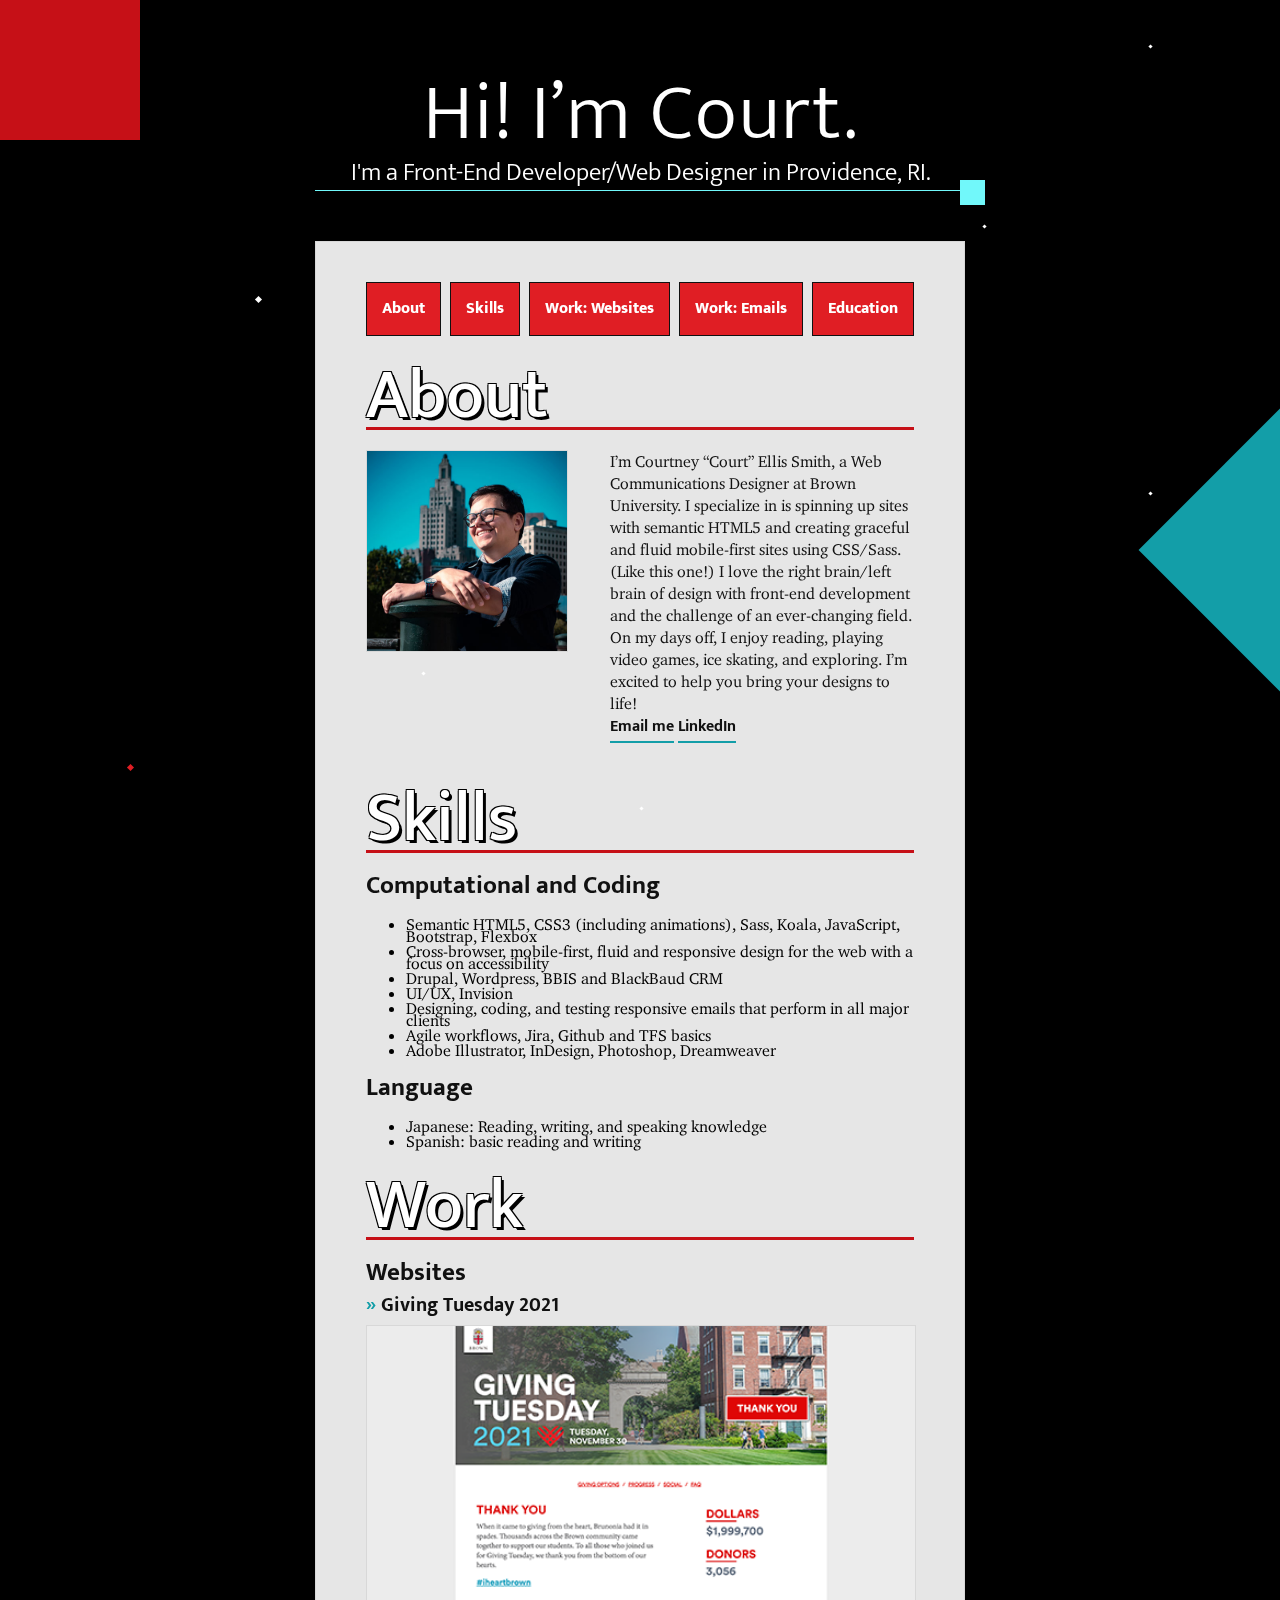
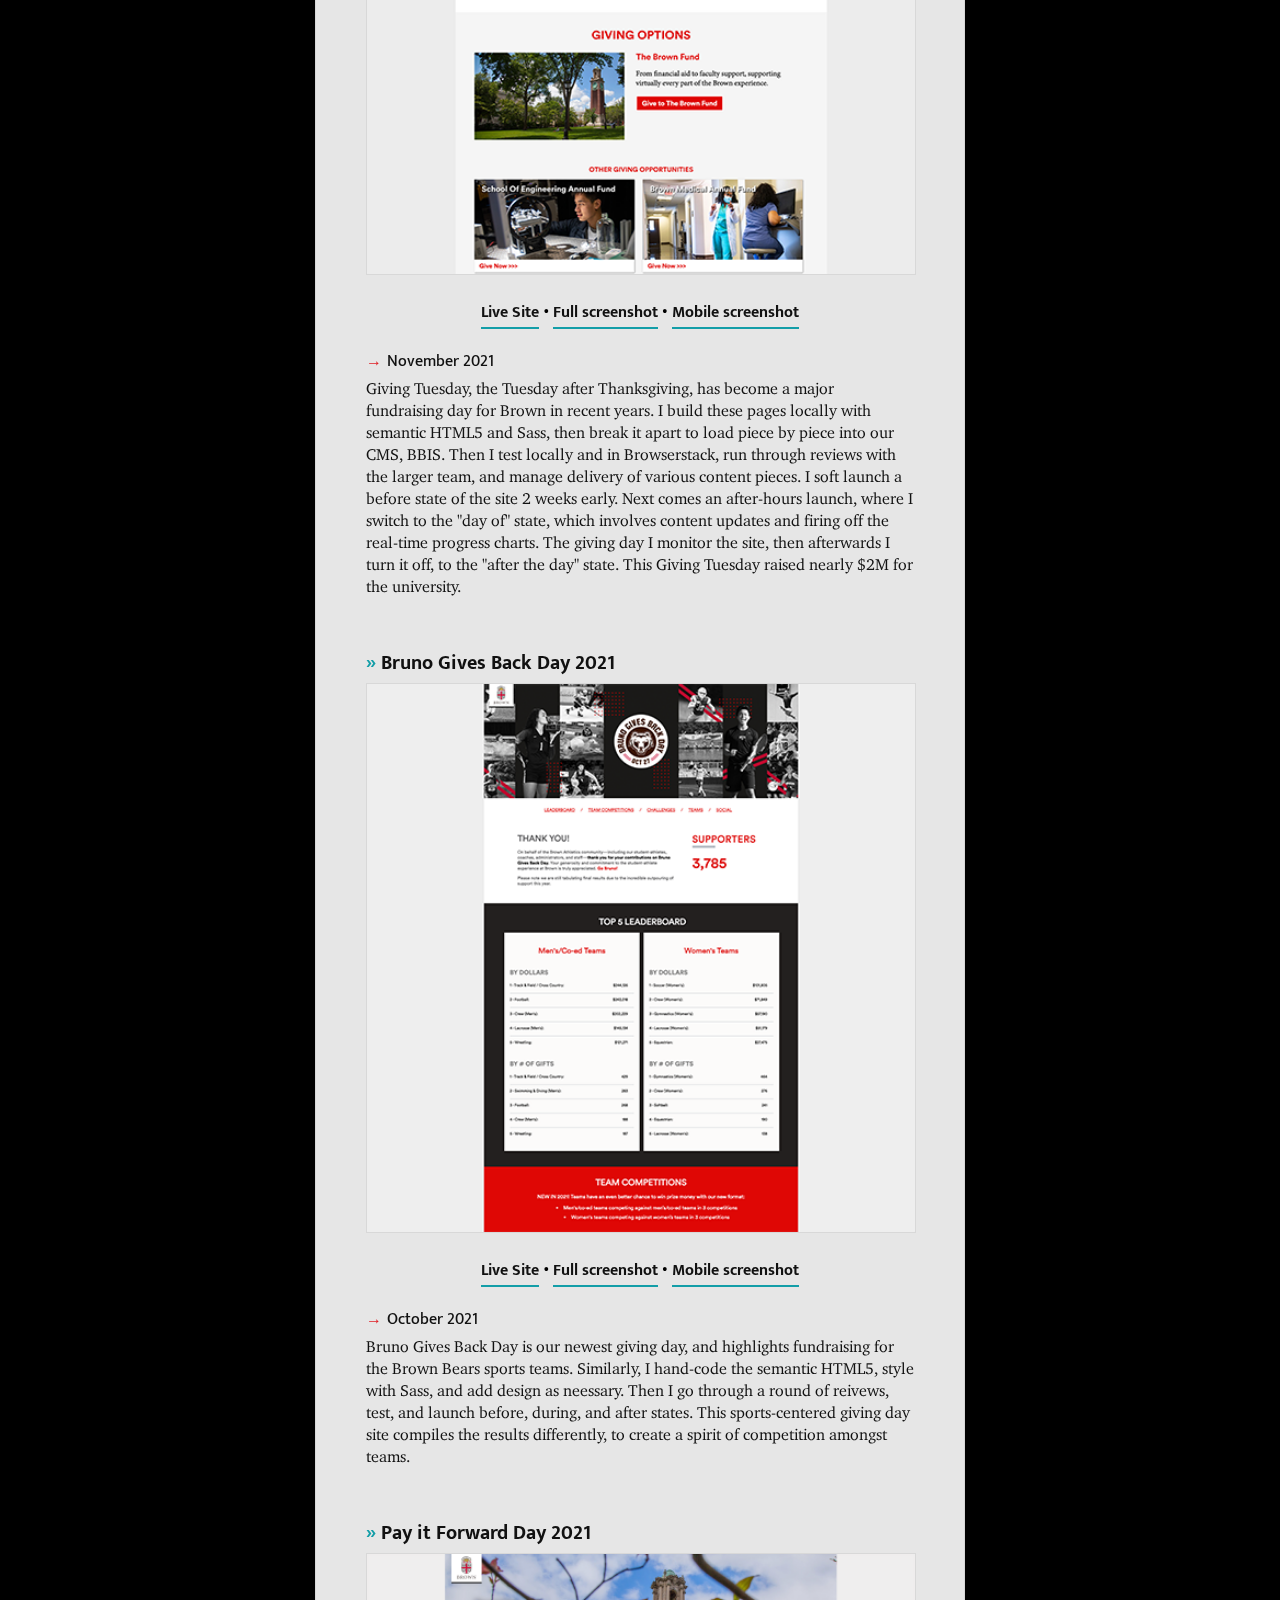
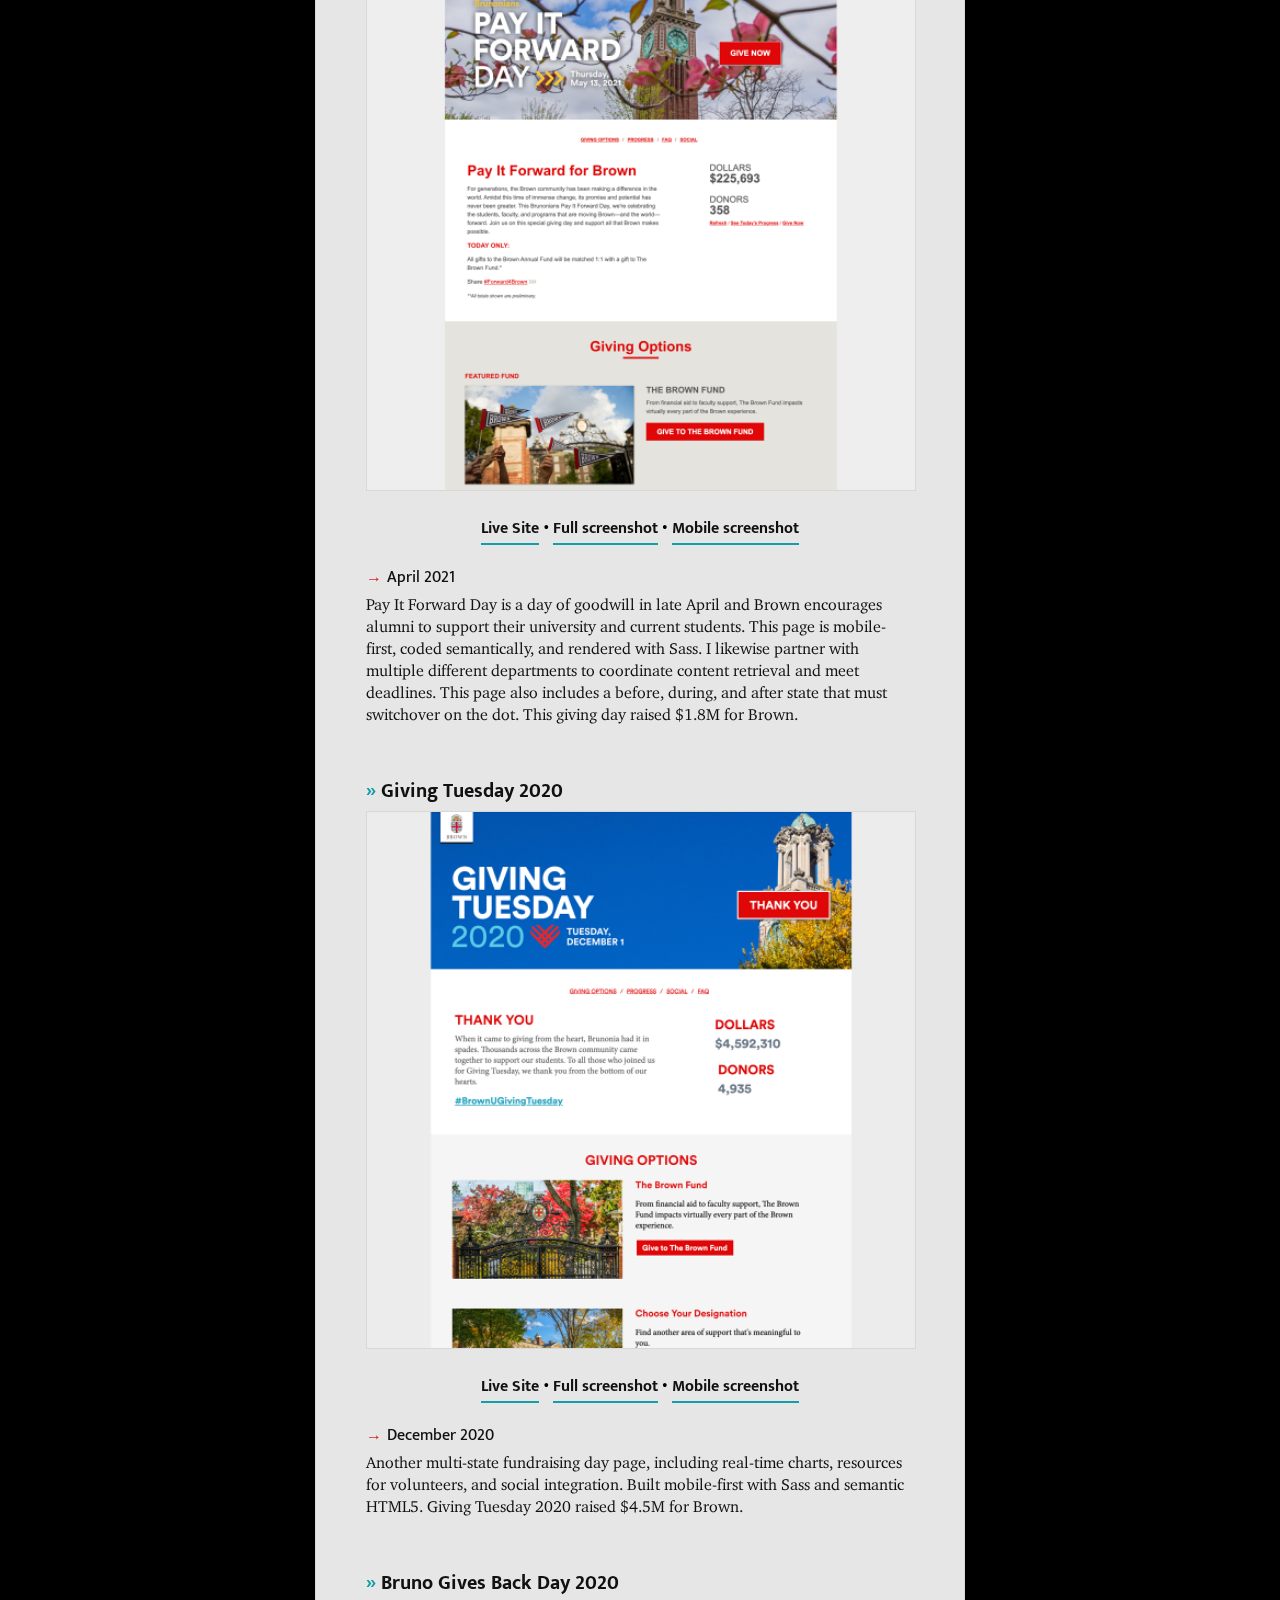
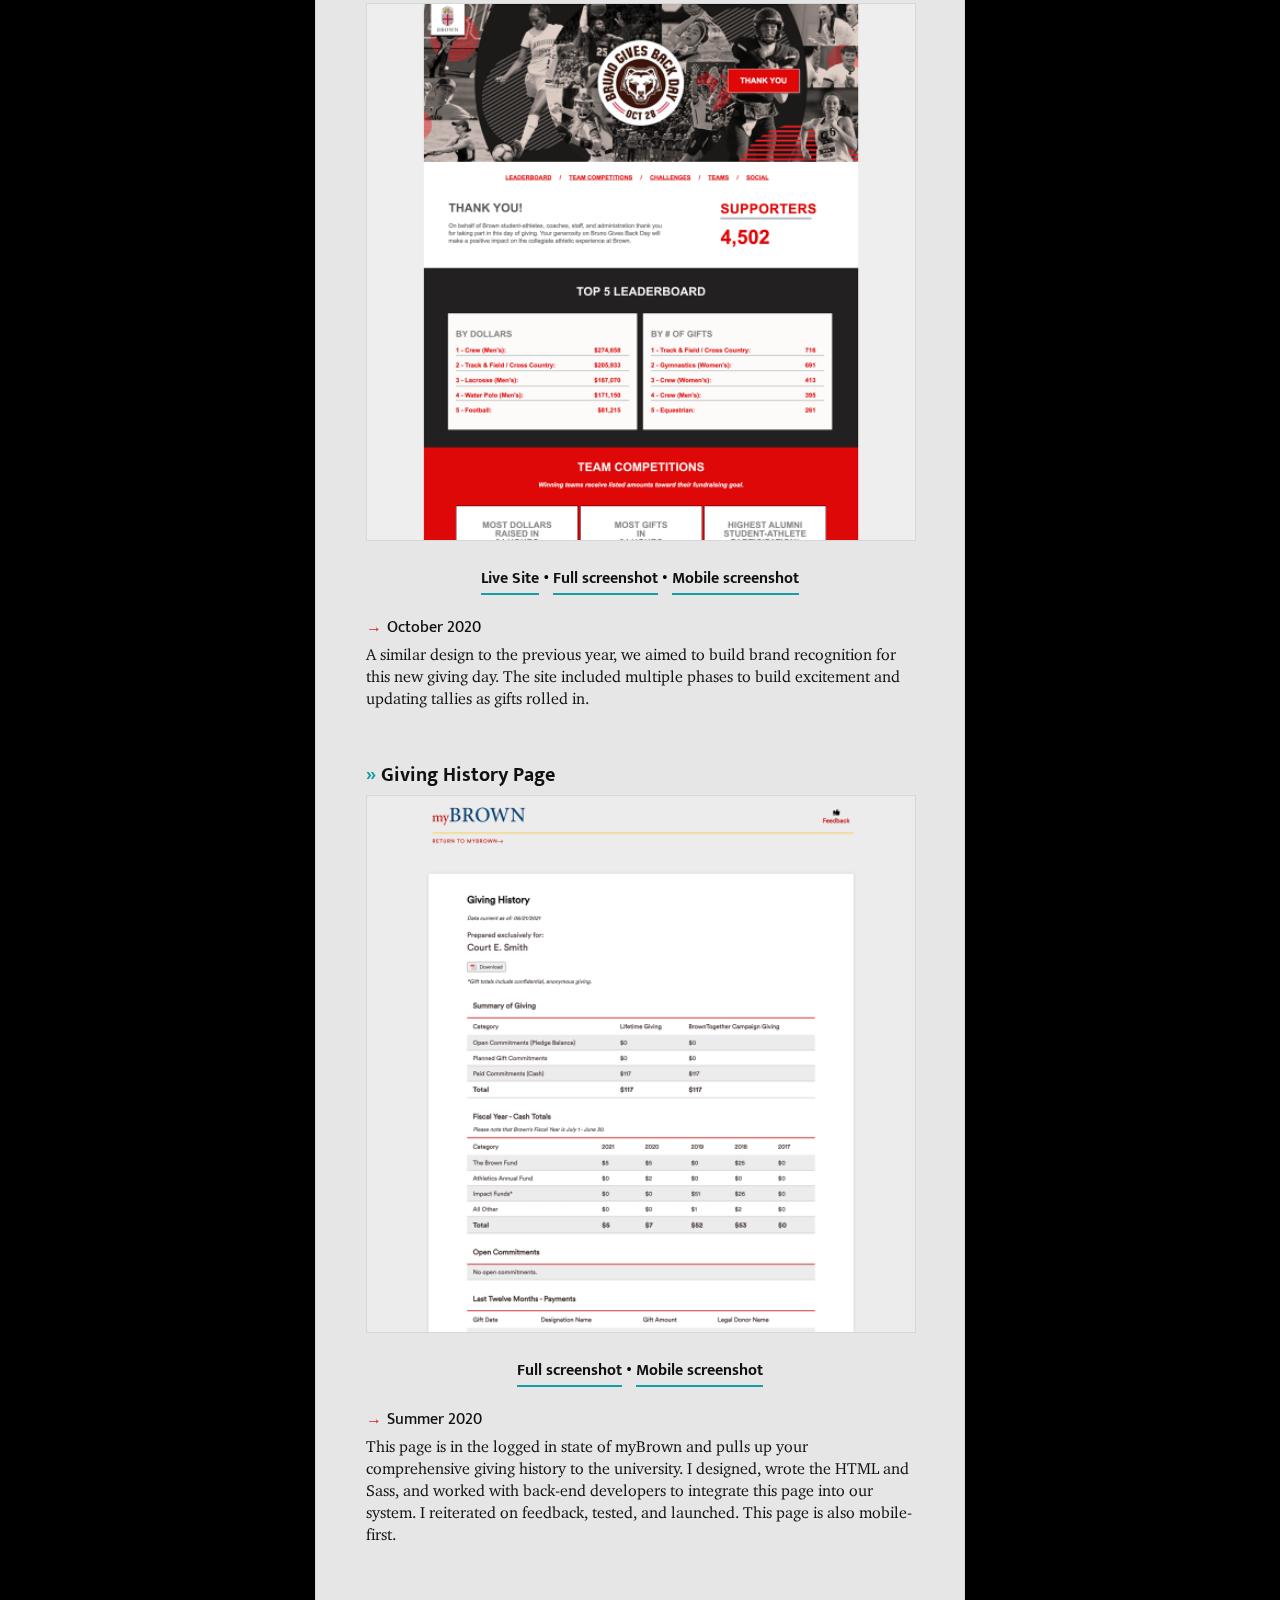
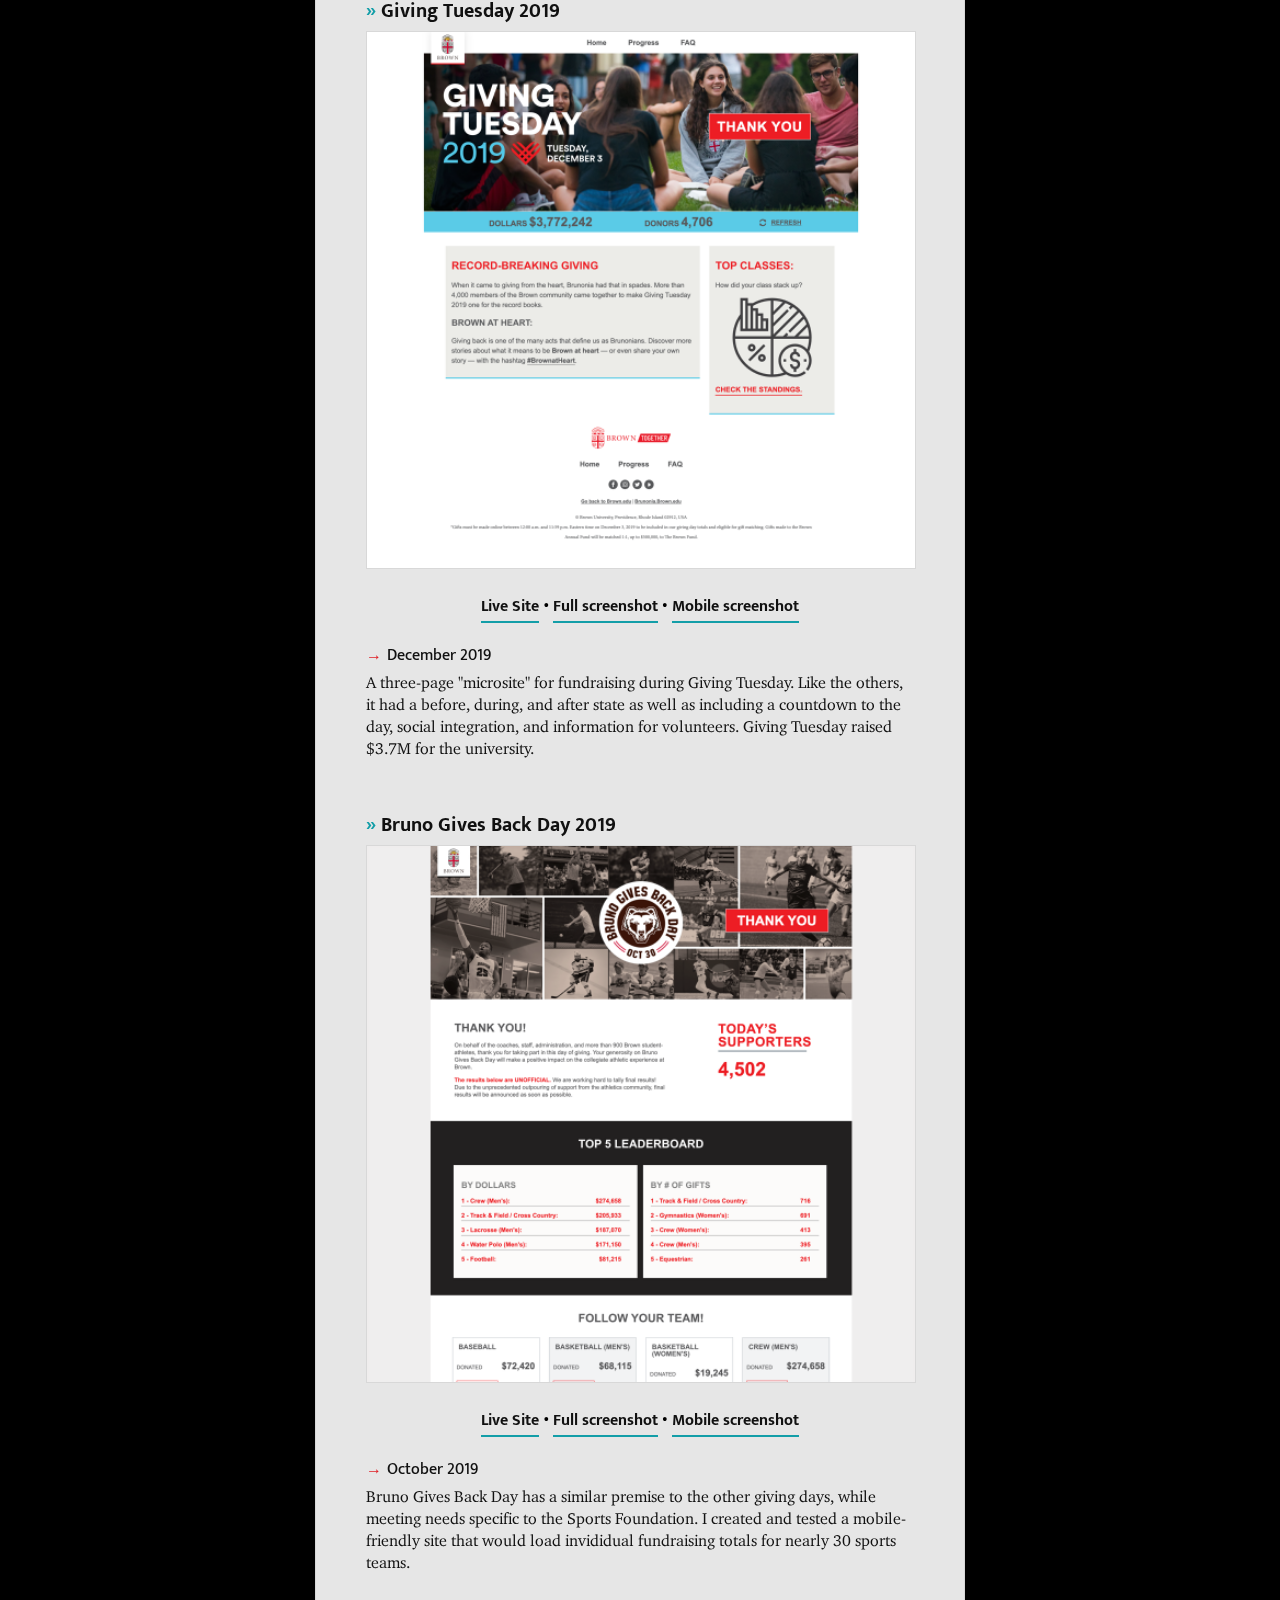
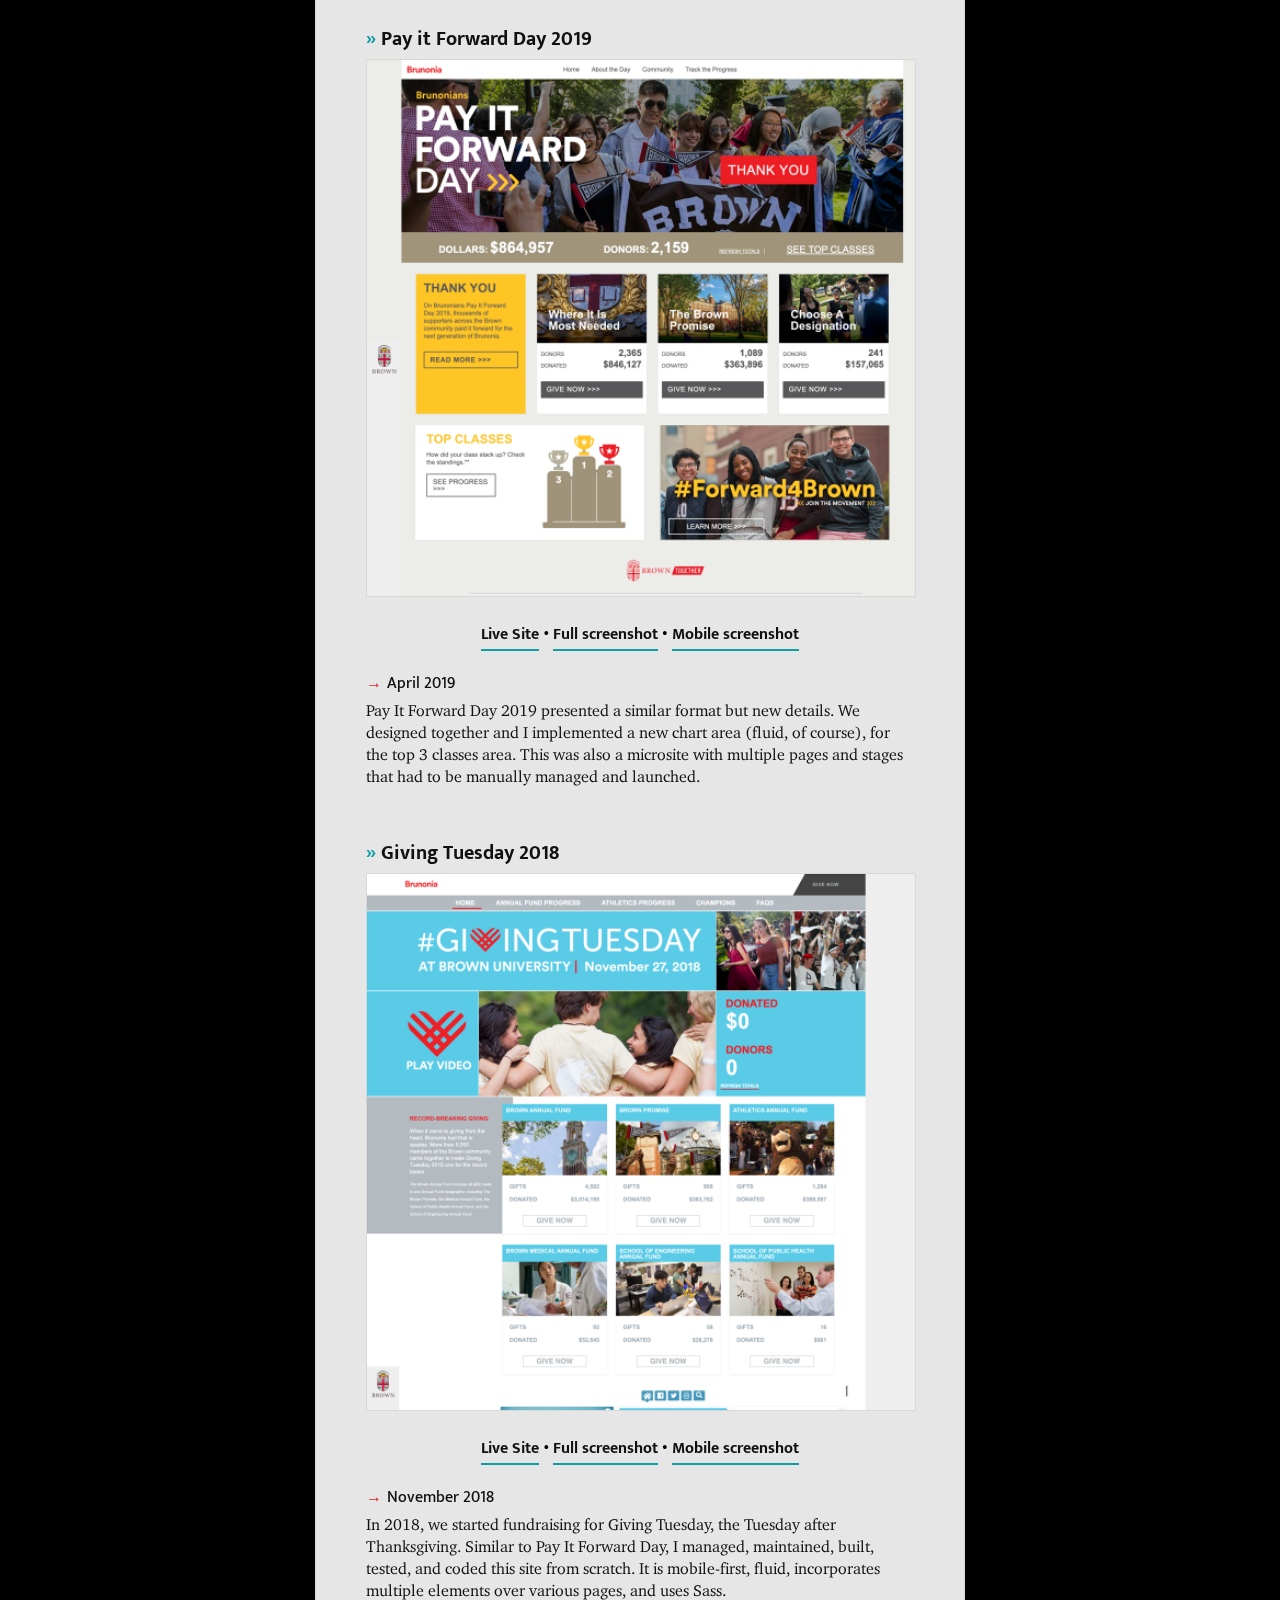
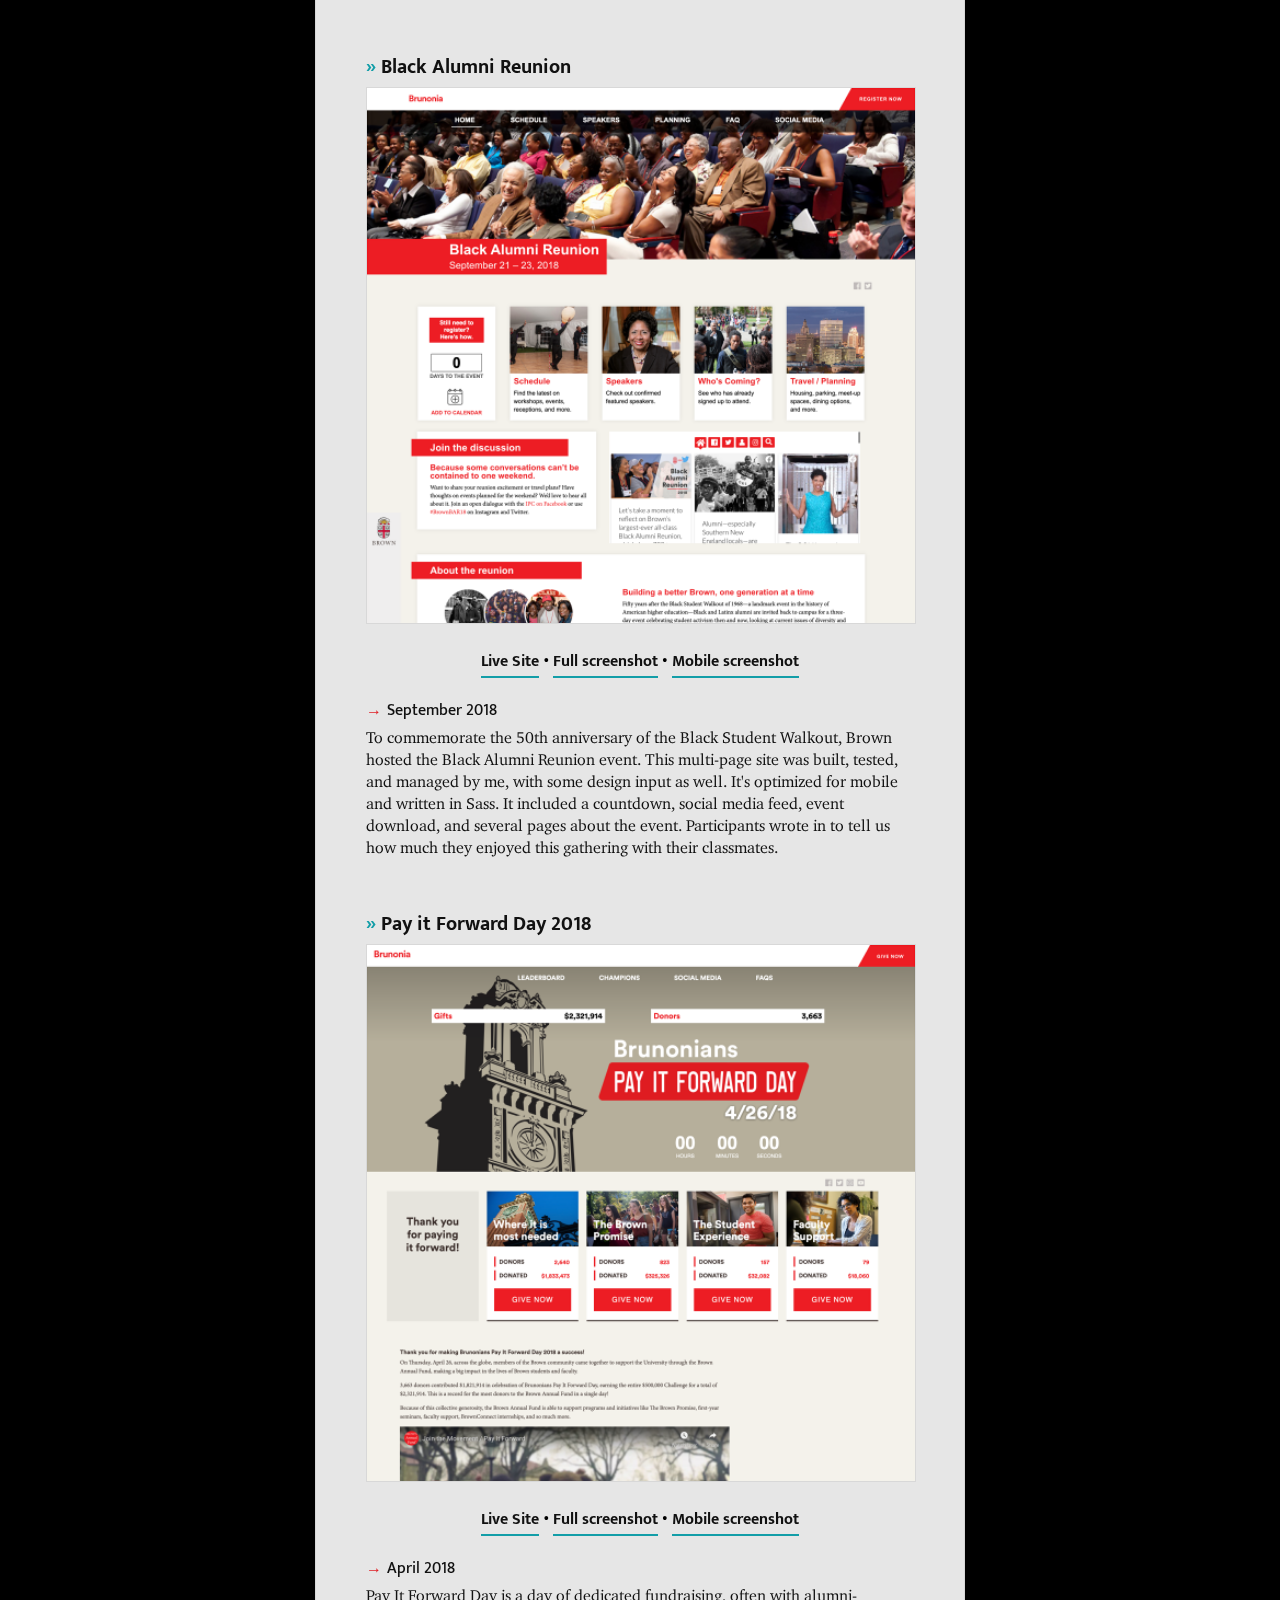
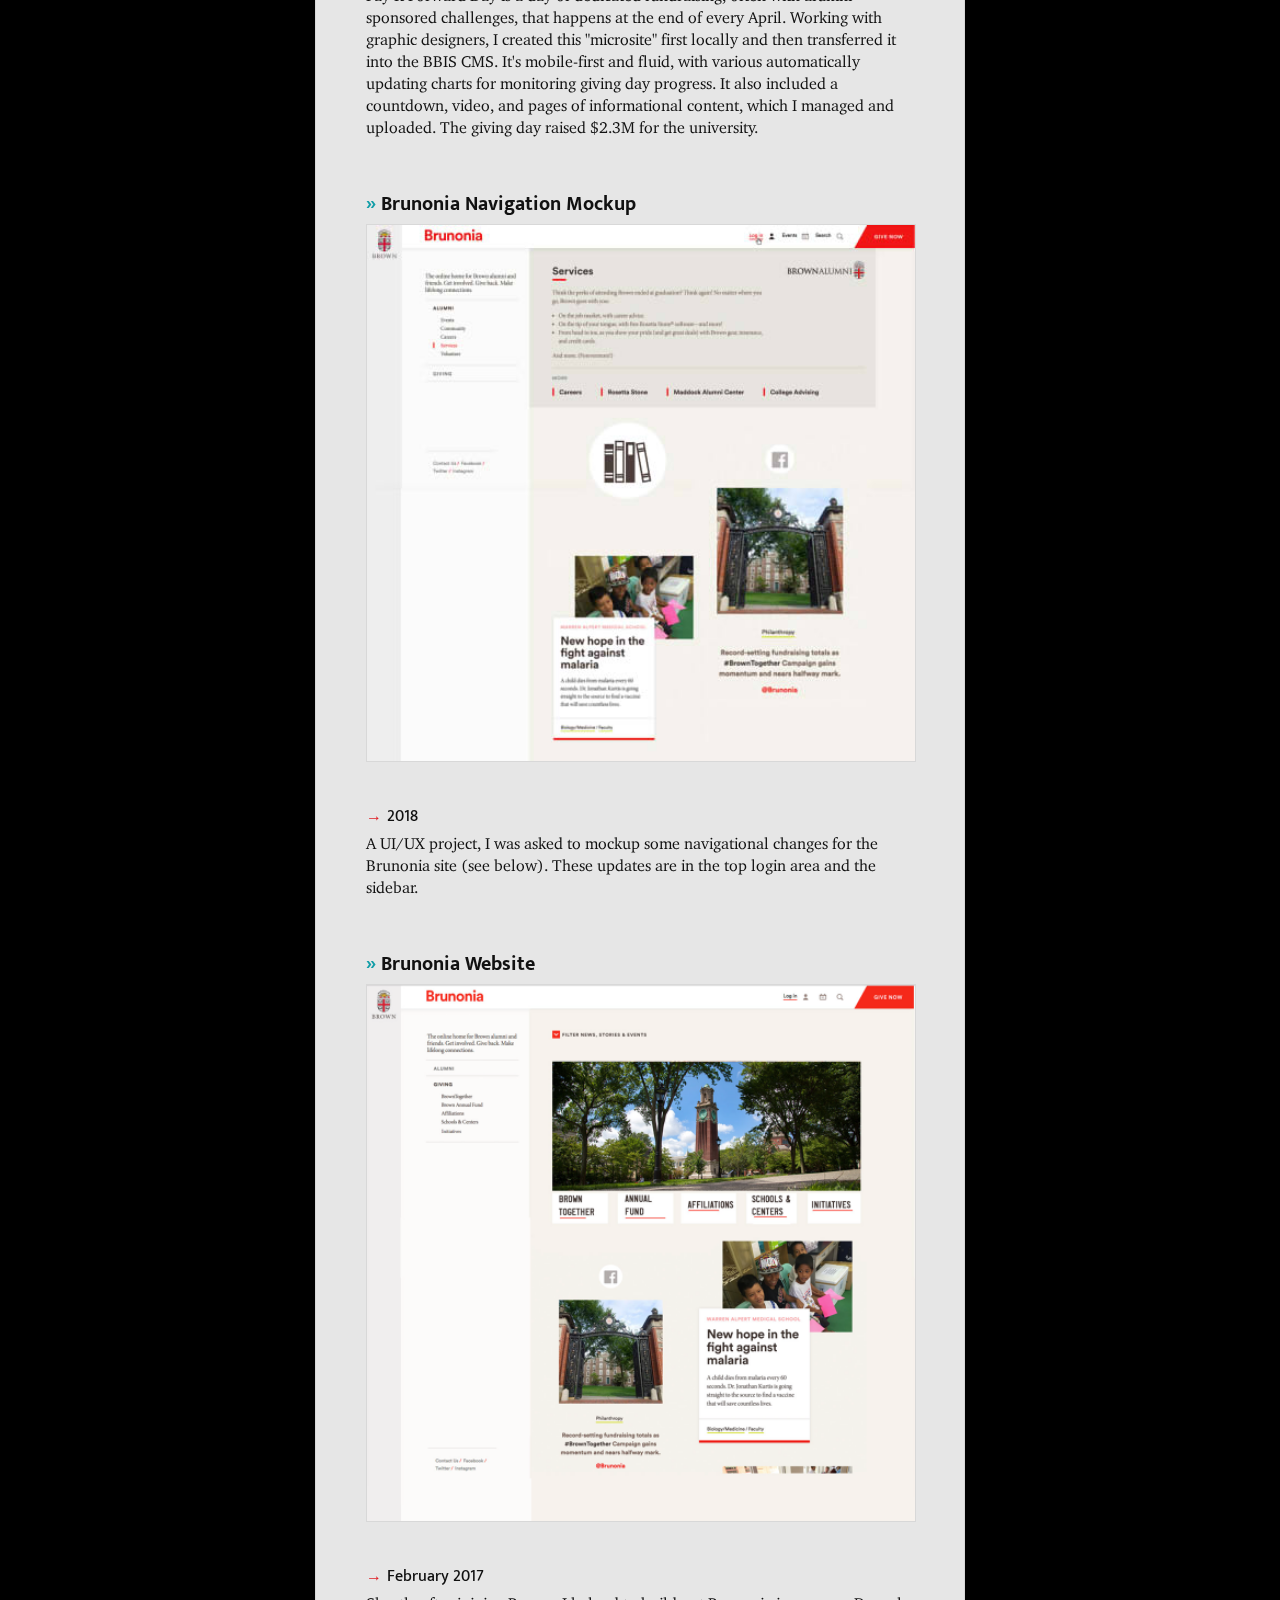
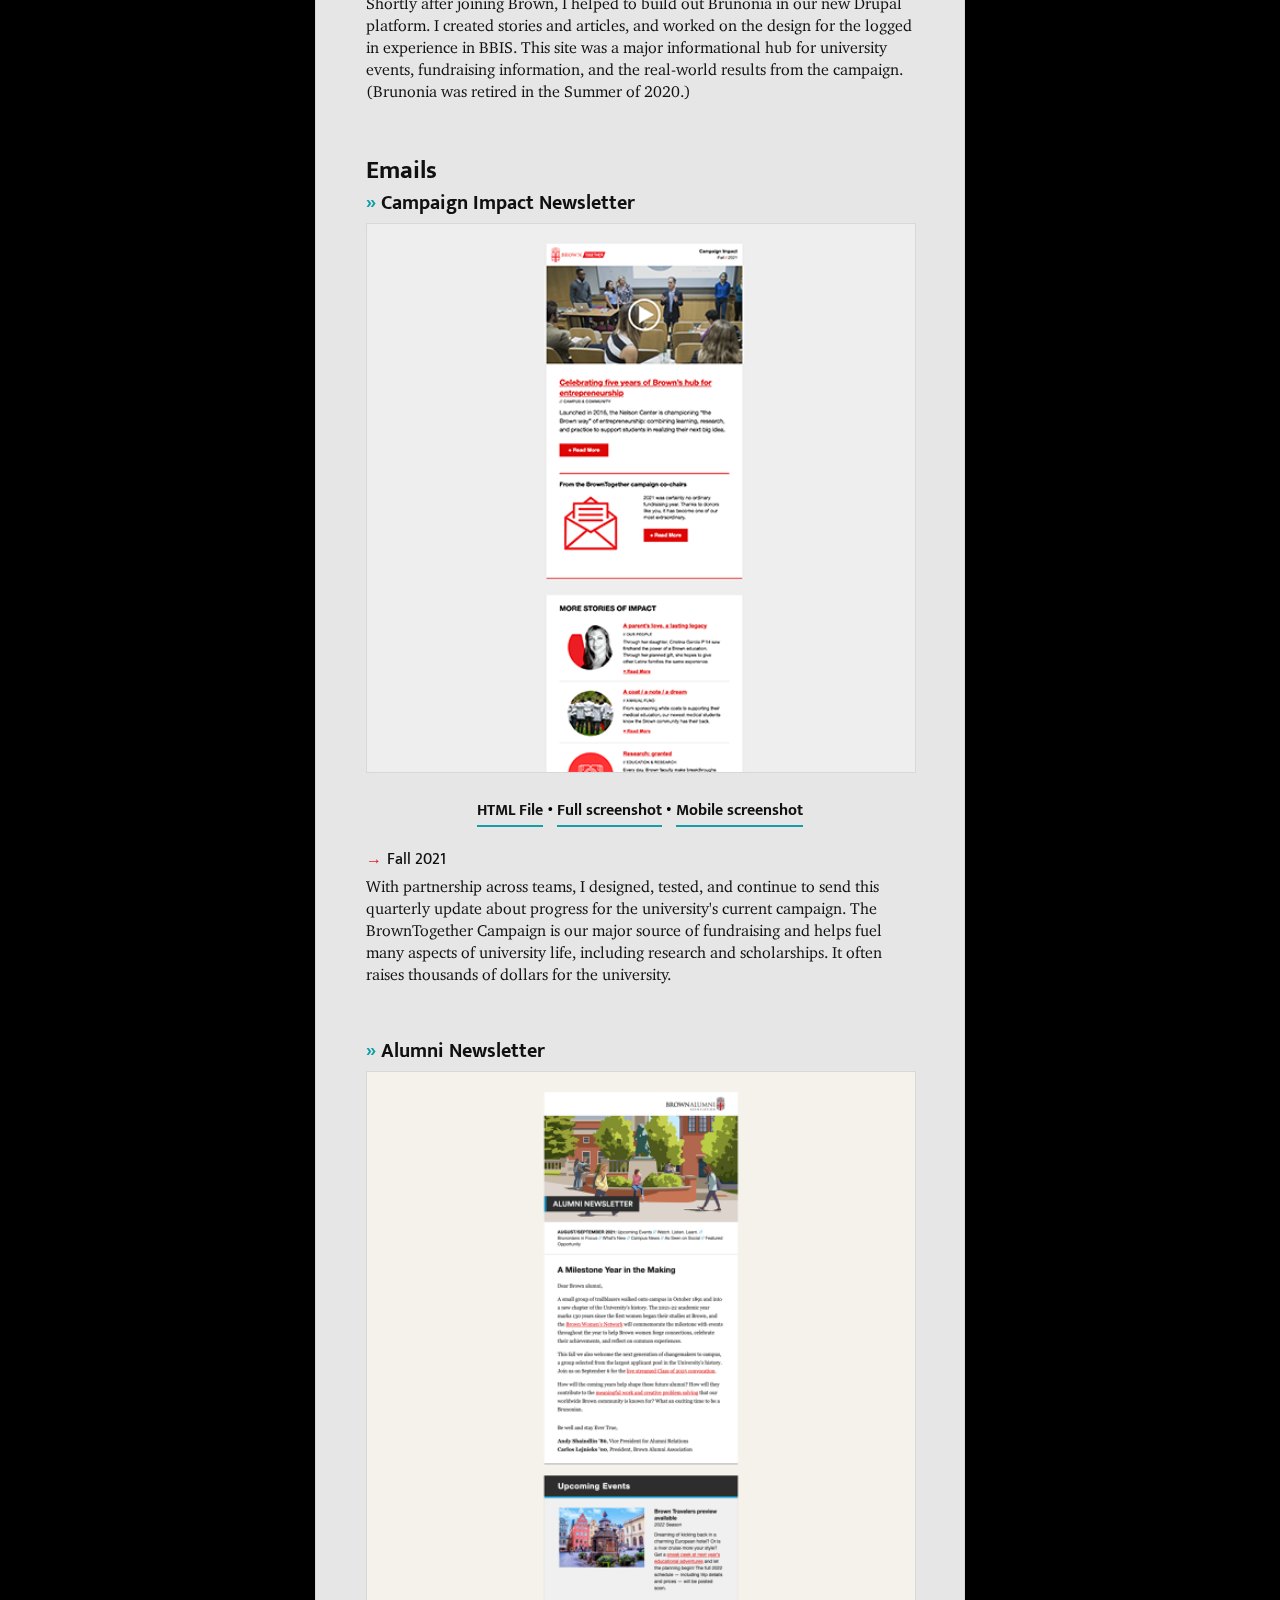
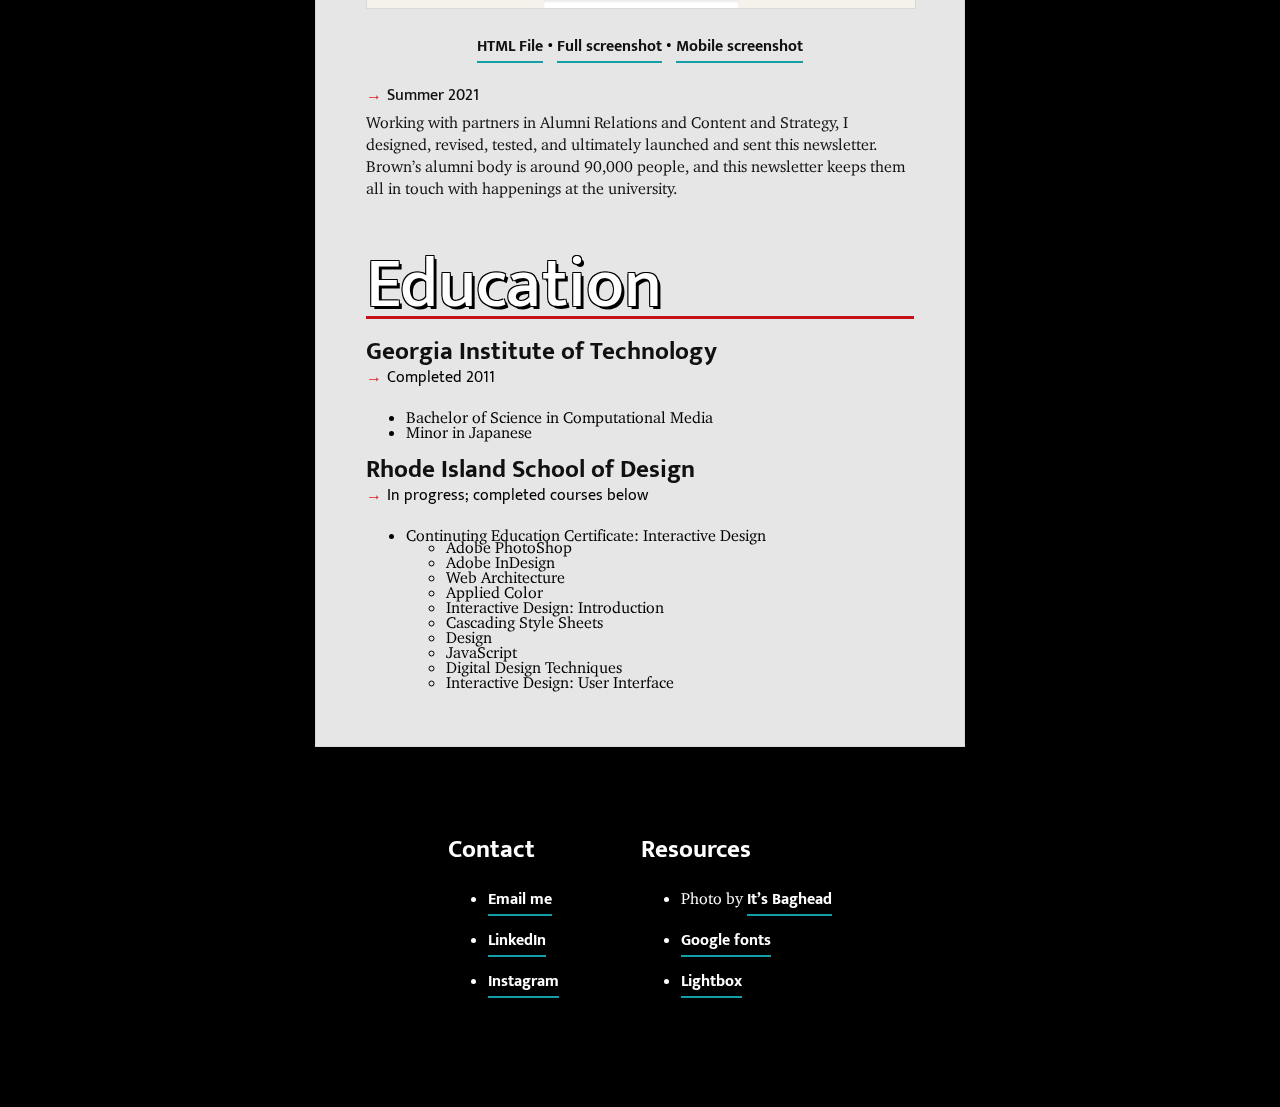
<file: portfolio/index.html>
<!DOCTYPE html>
<html>
  <head>
    <title>Court Smith Portfolio</title>
    <link rel="stylesheet" href="resources/css/style.css" type="text/css" />
    <link rel="stylesheet" href="resources/css/lightbox.css" type="text/css" />
    <meta charset="UTF-8">
  </head>
  <body>
    <div class="red-triangle"></div>
    <div class="blue-triangle"></div>
    <div class="blue-square"></div>
    <div class="red-square"></div>
    <div class="star0"></div>
    <div class="star1"></div>
    <div class="star2"></div>
    <div class="star3"></div>
    <div class="star4"></div>
    <div class="star5"></div>
    <header>
      <h1>Hi! I&rsquo;m Court.</h1>
      <h2>I'm a Front-End Developer/Web Designer in Providence, RI.</h2>
    </header>

    <main>
        <nav><a href="#about">About</a> <a href="#skills">Skills</a> <a href="#websites">Work: Websites</a> <a href="#emails">Work: Emails</a> <a href="#education">Education</a></nav>

      <section class="about">
        <h3 id="about">About</h3>
        <div class="about">
          <img class="profile" src="resources/img/court-sm.jpg" alt="Headshot of Court with the Providence skyline in the background" /> <p class="profile">I&rsquo;m Courtney &ldquo;Court&rdquo; Ellis Smith, a Web Communications Designer at Brown University. I specialize in is spinning up sites with semantic HTML5 and creating graceful and fluid mobile-first sites using CSS/Sass. (Like this one!) I love the right brain/left brain of design with front-end development and the challenge of an ever-changing field. On my days off, I enjoy reading, playing video games, ice skating, and exploring. I&rsquo;m excited to help you bring your designs to life!<br /><a href="mailto:c.smith@gatech.edu">Email me</a> <a href="https://www.linkedin.com/in/courtsmithwebdesigner" target="_blank">LinkedIn</a></p>
      </div>
      </section>

      <section>
        <h3 id="skills">Skills</h3>
        <h4>Computational and Coding</h4>
          <ul>
            <li>Semantic HTML5, CSS3 (including animations), Sass, Koala, JavaScript, Bootstrap, Flexbox</li>
            <li>Cross-browser, mobile-first, fluid and responsive design for the web with a focus on accessibility</li>
            <li>Drupal, Wordpress, BBIS and BlackBaud CRM</li>
            <li>UI/UX, Invision</li>
            <li>Designing, coding, and testing responsive emails that perform in all major clients</li>
            <li>Agile workflows, Jira, Github and TFS basics</li>
            <li>Adobe Illustrator, InDesign, Photoshop,
            Dreamweaver</li>
          </ul>
          <h4>Language</h4>
          <ul>
            <li>Japanese: Reading, writing, and speaking knowledge</li>
            <li>Spanish: basic reading and writing</li>
          </ul>
      </section>


      <section>
        <h3>Work</h3>
        <h4 id="websites">Websites</h4>

        <figure>
          <h5>Giving Tuesday 2021</h5>
          <a class="pic" href="resources/img/2021-givingtues-lg.png" data-lightbox="websites" data-title="Giving Tuesday 2021"><img class="website" src="resources/img/2021-givingtues-sm.png" alt="Giving Tuesday 2021"/></a>
          <figcaption><a href="https://bbis.advancement.brown.edu/BBPhenix/giving-tuesday" target="_blank">Live Site</a> &bull; <a href="resources/img/2021-givingtues-full.png" target="_blank">Full screenshot</a> &bull; <a href="resources/img/2021-givingtues-mobile.png" target="_blank">Mobile screenshot</a><br /><p><time>November 2021</time><br />Giving Tuesday, the Tuesday after Thanksgiving, has become a major fundraising day for Brown in recent years. I build these pages locally with semantic HTML5 and Sass, then break it apart to load piece by piece into our CMS, BBIS. Then I test locally and in Browserstack, run through reviews with the larger team, and manage delivery of various content pieces. I soft launch a before state of the site 2 weeks early. Next comes an after-hours launch, where I switch to the "day of" state, which involves content updates and firing off the real-time progress charts. The giving day I monitor the site, then afterwards I turn it off, to the "after the day" state. This Giving Tuesday raised nearly $2M for the university.
            </p></figcaption>
        </figure>

        <figure>
          <h5>Bruno Gives Back Day 2021</h5>
          <a class="pic" href="resources/img/2021-bgbd-lg.png" data-lightbox="websites" data-title="Bruno Gives Back Day 2021"><img class="website" src="resources/img/2021-bgbd-sm.png" alt="Bruno Gives Back Day 2021"/></a>
          <figcaption><a href="https://bbis.advancement.brown.edu/BBPhenix/bruno-gives-back-day" target="_blank">Live Site</a> &bull; <a href="resources/img/2021-bgbd-full.png" target="_blank">Full screenshot</a> &bull; <a href="resources/img/2021-bgbd-mobile.png" target="_blank">Mobile screenshot</a><br /><p><time>October 2021</time><br />Bruno Gives Back Day is our newest giving day, and highlights fundraising for the Brown Bears sports teams. Similarly, I hand-code the semantic HTML5, style with Sass, and add design as neessary. Then I go through a round of reivews, test, and launch before, during, and after states. This sports-centered giving day site compiles the results differently, to create a spirit of competition amongst teams.</p></figcaption>
        </figure>

        <figure>
          <h5>Pay it Forward Day 2021</h5>
          <a class="pic" href="resources/img/2021-pifd-lg.png" data-lightbox="websites" data-title="Click the right half of the image to move forward."><img class="website" src="resources/img/2021-pifd-sm.png" alt="Pay it Forward Day 2021"/></a>
          <figcaption><a href="https://bbis.advancement.brown.edu/BBPhenix/pifd/" target="_blank">Live Site</a> &bull; <a href="resources/img/2021-pifd-full.png" target="_blank">Full screenshot</a> &bull; <a href="resources/img/2021-pifd-full.png" target="_blank">Mobile screenshot</a><br /><p><time>April 2021</time><br />Pay It Forward Day is a day of goodwill in late April and Brown encourages alumni to support their university and current students. This page is mobile-first, coded semantically, and rendered with Sass. I likewise partner with multiple different departments to coordinate content retrieval and meet deadlines. This page also includes a before, during, and after state that must switchover on the dot. This giving day raised $1.8M for Brown.</p></figcaption>
        </figure>

        <figure>
          <h5>Giving Tuesday 2020</h5>
          <a class="pic" href="resources/img/2020-givingtues-lg.png" data-lightbox="websites" data-title="Giving Tuesday 2020"><img class="website" src="resources/img/2020-givingtues-sm.png" alt="Giving Tuesday 2020"/></a>
          <figcaption><a href="https://bbis.advancement.brown.edu/BBPhenix/giving-tuesday-2020" target="_blank">Live Site</a> &bull; <a href="resources/img/2020-givingtues-full.png" target="_blank">Full screenshot</a> &bull; <a href="resources/img/2020-givingtues-mobile.png" target="_blank">Mobile screenshot</a><br /><p><time>December 2020</time><br />Another multi-state fundraising day page, including real-time charts, resources for volunteers, and social integration. Built mobile-first with Sass and semantic HTML5. Giving Tuesday 2020 raised $4.5M for Brown.</p></figcaption>
      </figure>

        <figure>
          <h5>Bruno Gives Back Day 2020</h5>
        <a class="pic" href="resources/img/2020-bgbd-lg.png" data-lightbox="websites" data-title="Bruno Gives Back Day 2020"><img class="website" src="resources/img/2020-bgbd-sm.png" alt="Bruno Gives Back Day 2020"/></a>
        <figcaption><a href="https://bbis.advancement.brown.edu/BBPhenix/bruno-gives-back-day-2020" target="_blank">Live Site</a> &bull; <a href="resources/img/2020-bgbd-full.png" target="_blank">Full screenshot</a> &bull; <a href="resources/img/2020-bgbd-mobile.png" target="_blank">Mobile screenshot</a><br /><p><time>October 2020</time><br />A similar design to the previous year, we aimed to build brand recognition for this new giving day. The site included multiple phases to build excitement and updating tallies as gifts rolled in.</p></figcaption>
      </figure>

      <figure>
        <h5>Giving History Page</h5>
        <a class="pic" href="resources/img/giving-history-lg.png" data-lightbox="websites" data-title="Giving History Page"><img class="website" src="resources/img/giving-history-sm.png" alt="Giving History Page"/></a>
        <figcaption><a href="resources/img/giving-history-lg.png" target="_blank">Full screenshot</a> &bull; <a href="resources/img/giving-history-mobile.png" target="_blank">Mobile screenshot</a><br /><p><time>Summer 2020</time><br />This page is in the logged in state of myBrown and pulls up your comprehensive giving history to the university. I designed, wrote the HTML and Sass, and worked with back-end developers to integrate this page into our system. I reiterated on feedback, tested, and launched. This page is also mobile-first.</p></figcaption>
      </figure>

      <figure>
        <h5>Giving Tuesday 2019</h5>
        <a class="pic" href="resources/img/2019-givingtues-lg.png" data-lightbox="websites" data-title="Giving Tuesday 2019"><img class="website" src="resources/img/2019-givingtues-sm.png" alt="Giving Tuesday 2019"/></a>
        <figcaption><a href="https://bbis.advancement.brown.edu/BBPhenix/giving-tuesday-2019" target="_blank">Live Site</a> &bull; <a href="resources/img/2019-givingtues-lg.png" target="_blank">Full screenshot</a> &bull; <a href="resources/img/2019-givingtues-mobile.png" target="_blank">Mobile screenshot</a><br /><p><time>December 2019</time><br />A three-page "microsite" for fundraising during Giving Tuesday. Like the others, it had a before, during, and after state as well as including a countdown to the day, social integration, and information for volunteers. Giving Tuesday raised $3.7M for the university.</p></figcaption>
      </figure>

      <figure>
        <h5>Bruno Gives Back Day 2019</h5>
        <a class="pic" href="resources/img/2019-bgbd-lg.png" data-lightbox="websites" data-title="Bruno Gives Back Day 2019"><img class="website" src="resources/img/2019-bgbd-sm.png" alt="Bruno Gives Back Day 2019"/></a>
        <figcaption><a href="https://bbis.advancement.brown.edu/BBPhenix/bruno-gives-back-day-2019" target="_blank">Live Site</a> &bull; <a href="resources/img/2019-bgbd-full.png" target="_blank">Full screenshot</a> &bull; <a href="resources/img/2019-bgbd-mobile.png" target="_blank">Mobile screenshot</a><br /><p><time>October 2019</time><br />Bruno Gives Back Day has a similar premise to the other giving days, while meeting needs specific to the Sports Foundation. I created and tested a mobile-friendly site that would load invididual fundraising totals for nearly 30 sports teams.</p></figcaption>
      </figure>

      <figure>
        <h5>Pay it Forward Day 2019</h5>
        <a class="pic" href="resources/img/2019-pifd-lg.png" data-lightbox="websites" data-title="Pay it Forward Day 2019"><img class="website" src="resources/img/2019-pifd-sm.png" alt="Pay it Forward Day 2019"/></a>
        <figcaption><a href="https://bbis.advancement.brown.edu/BBPhenix/pifd-2019" target="_blank">Live Site</a> &bull; <a href="resources/img/2019-pifd-full.png" target="_blank">Full screenshot</a> &bull; <a href="resources/img/2019-pifd-mobile.png" target="_blank">Mobile screenshot</a><br /><p><time>April 2019</time><br />Pay It Forward Day 2019 presented a similar format but new details. We designed together and I implemented a new chart area (fluid, of course), for the top 3 classes area. This was also a microsite with multiple pages and stages that had to be manually managed and launched.</p></figcaption>
      </figure>

      <figure>
        <h5>Giving Tuesday 2018</h5>
        <a class="pic" href="resources/img/2018-givingtues-lg.png" data-lightbox="websites" data-title="Giving Tuesday 2018"><img class="website" src="resources/img/2018-givingtues-sm.png" alt="Giving Tuesday 2018"/></a>
        <figcaption><a href="https://bbis.advancement.brown.edu/BBPhenix/giving-tuesday-2018" target="_blank">Live Site</a> &bull; <a href="resources/img/2018-givingtues-full.png" target="_blank">Full screenshot</a> &bull; <a href="resources/img/2018-givingtues-mobile.png" target="_blank">Mobile screenshot</a><br /><p><time>November 2018</time><br />In 2018, we started fundraising for Giving Tuesday, the Tuesday after Thanksgiving. Similar to Pay It Forward Day, I managed, maintained, built, tested, and coded this site from scratch. It is mobile-first, fluid, incorporates multiple elements over various pages, and uses Sass.</p></figcaption>
      </figure>

      <figure>
        <h5>Black Alumni Reunion</h5>
        <a class="pic" href="resources/img/2018-bar-lg.png" data-lightbox="websites" data-title="Black Alumni Reunion 2018"><img class="website" src="resources/img/2018-bar-sm.png" alt="Black Alumni Reunion 2018"/></a>
        <figcaption><a href="https://bbis.advancement.brown.edu/BBPhenix/black-alumni-reunion" target="_blank">Live Site</a> &bull; <a href="resources/img/2018-bar-full.png" target="_blank">Full screenshot</a> &bull; <a href="resources/img/2018-bar-mobile.png" target="_blank">Mobile screenshot</a><br /><p><time>September 2018</time><br />To commemorate the 50th anniversary of the Black Student Walkout, Brown hosted the Black Alumni Reunion event. This multi-page site was built, tested, and managed by me, with some design input as well. It's optimized for mobile and written in Sass. It included a countdown, social media feed, event download, and several pages about the event. Participants wrote in to tell us how much they enjoyed this gathering with their classmates.</p></figcaption>
      </figure>

      <figure>
        <h5>Pay it Forward Day 2018</h5>
        <a class="pic" href="resources/img/2018-pifd-lg.png" data-lightbox="websites" data-title="Pay it Forward Day 2018"><img class="website" src="resources/img/2018-pifd-sm.png" alt="Pay it Forward Day 2018"/></a>
        <figcaption><a href="https://bbis.advancement.brown.edu/BBPhenix/pifd-2018" target="_blank">Live Site</a> &bull; <a href="resources/img/2018-pifd-full.png" target="_blank">Full screenshot</a> &bull; <a href="resources/img/2018-pifd-mobile.png" target="_blank">Mobile screenshot</a><br /><p><time>April 2018</time><br />Pay It Forward Day is a day of dedicated fundraising, often with alumni-sponsored challenges, that happens at the end of every April. Working with graphic designers, I created this "microsite" first locally and then transferred it into the BBIS CMS. It's mobile-first and fluid, with various automatically updating charts for monitoring giving day progress. It also included a countdown, video, and pages of informational content, which I managed and uploaded. The giving day raised $2.3M for the university.</p></figcaption>
      </figure>

      <figure>
        <h5>Brunonia Navigation Mockup</h5>
        <a class="pic" href="resources/img/brunonia-nav-lg.jpg" data-lightbox="websites" data-title="Brunonia navigation Mockup"><img class="website" src="resources/img/brunonia-nav-sm.jpg" alt="Brunonia navigation Mockup"/></a>
        <figcaption><p><time>2018</time><br />A UI/UX project, I was asked to mockup some navigational changes for the Brunonia site (see below). These updates are in the top login area and the sidebar.</p></figcaption>
      </figure>

      <figure>
        <h5>Brunonia Website</h5>
        <a class="pic" href="resources/img/brunonia-giving-home-lg.png" data-lightbox="websites" data-title="Brunonia"><img class="website" src="resources/img/brunonia-giving-home-sm.png" alt="Brunonia"/></a>
        <figcaption><p><time>February 2017</time><br />Shortly after joining Brown, I helped to build out Brunonia in our new Drupal platform. I created stories and articles, and worked on the design for the logged in experience in BBIS. This site was a major informational hub for university events, fundraising information, and the real-world results from the campaign. (Brunonia was retired in the Summer of 2020.)</p></figcaption>
      </figure>

        <h4 id="emails">Emails</h4>

        <figure>
          <h5>Campaign Impact Newsletter</h5>
          <a class="pic" href="resources/img/cin-lg.png" data-lightbox="emails" data-title="Campaign Impact Newsletter"><img class="email" src="resources/img/cin-sm.png" alt="Campaign Impact Newsletter"/></a>
          <figcaption><a href="resources/html/cin.html" target="_blank">HTML File</a> &bull; <a href="resources/img/cin-full.png" target="_blank">Full screenshot</a> &bull; <a href="resources/img/cin-mobile.png" target="_blank">Mobile screenshot</a><br /><p><time>Fall 2021</time><br />With partnership across teams, I designed, tested, and continue to send this quarterly update about progress for the university's current campaign. The BrownTogether Campaign is our major source of fundraising and helps fuel many aspects of university life, including research and scholarships. It often raises thousands of dollars for the university.</p></figcaption>
      </figure>

        <figure>
          <h5>Alumni Newsletter</h5>
          <a class="pic" href="resources/img/alumni-newsletter-lg.png" data-lightbox="emails" data-title="Brown Alumni Newsletter"><img class="email" src="resources/img/alumni-newsletter-sm.png" alt="Brown Alumni Newsletter"/></a>
          <figcaption><a href="resources/html/alumni-newsletter.html" target="_blank">HTML File</a> &bull; <a href="resources/img/alumni-newsletter-full.png" target="_blank">Full screenshot</a> &bull; <a href="resources/img/alumni-newsletter-mobile.png" target="_blank">Mobile screenshot</a><br /><p><time>Summer 2021</time><br />Working with partners in Alumni Relations and Content and Strategy, I designed, revised, tested, and ultimately launched and sent this newsletter. Brown&rsquo;s alumni body is around 90,000 people, and this newsletter keeps them all in touch with happenings at the university.</p></figcaption>
      </figure>

      </section>

      <section>
        <h3 id="education">Education</h3>
        <h4>Georgia Institute of Technology</h4>
        <time>Completed 2011</time>
          <ul>
            <li>Bachelor of Science in Computational Media</li>
            <li>Minor in Japanese</li>
            </ul>
            <h4>Rhode Island School of Design</h4>
            <time>In progress; completed courses below</time>
              <ul>
                <li>Continuting Education Certificate: Interactive Design
                <ul>
                  <li>Adobe PhotoShop</li>
                  <li>Adobe InDesign</li>
                  <li>Web Architecture</li>
                  <li>Applied Color</li>
                  <li>Interactive Design: Introduction</li>
                  <li>Cascading Style Sheets</li>
                  <li>Design</li>
                  <li>JavaScript</li>
                  <li>Digital Design Techniques</li>
                  <li>Interactive Design: User Interface</li>
                </ul></li>
                </ul>
      </section>
    </main>
    <footer>
      <section>
        <h4>Contact</h4>
        <ul>
          <li><a href="mailto:c.smith@gatech.edu">Email me</a></li>
          <li><a href="https://www.linkedin.com/in/courtsmithwebdesigner" target="_blank">LinkedIn</a></li>
          <li><a href="https://www.instagram.com/csmithgatech/" target="_blank">Instagram</a></li>
        </ul>
    </section>

    <section>
      <h4>Resources</h4>
      <ul>
        <li>Photo by <a href="https://www.instagram.com/itsbaghead/" target="_blank">It&rsquo;s Baghead</a></li>
        <li><a href="https://fonts.google.com/" target="_blank">Google fonts</a></li>
        <li><a href="https://lokeshdhakar.com/projects/lightbox2/" target="_blank">Lightbox</a></li>
        </ul>
      </section>
    </footer>
    <script src="resources/js/lightbox-plus-jquery.js"></script>
  </body>
</html>
</file>
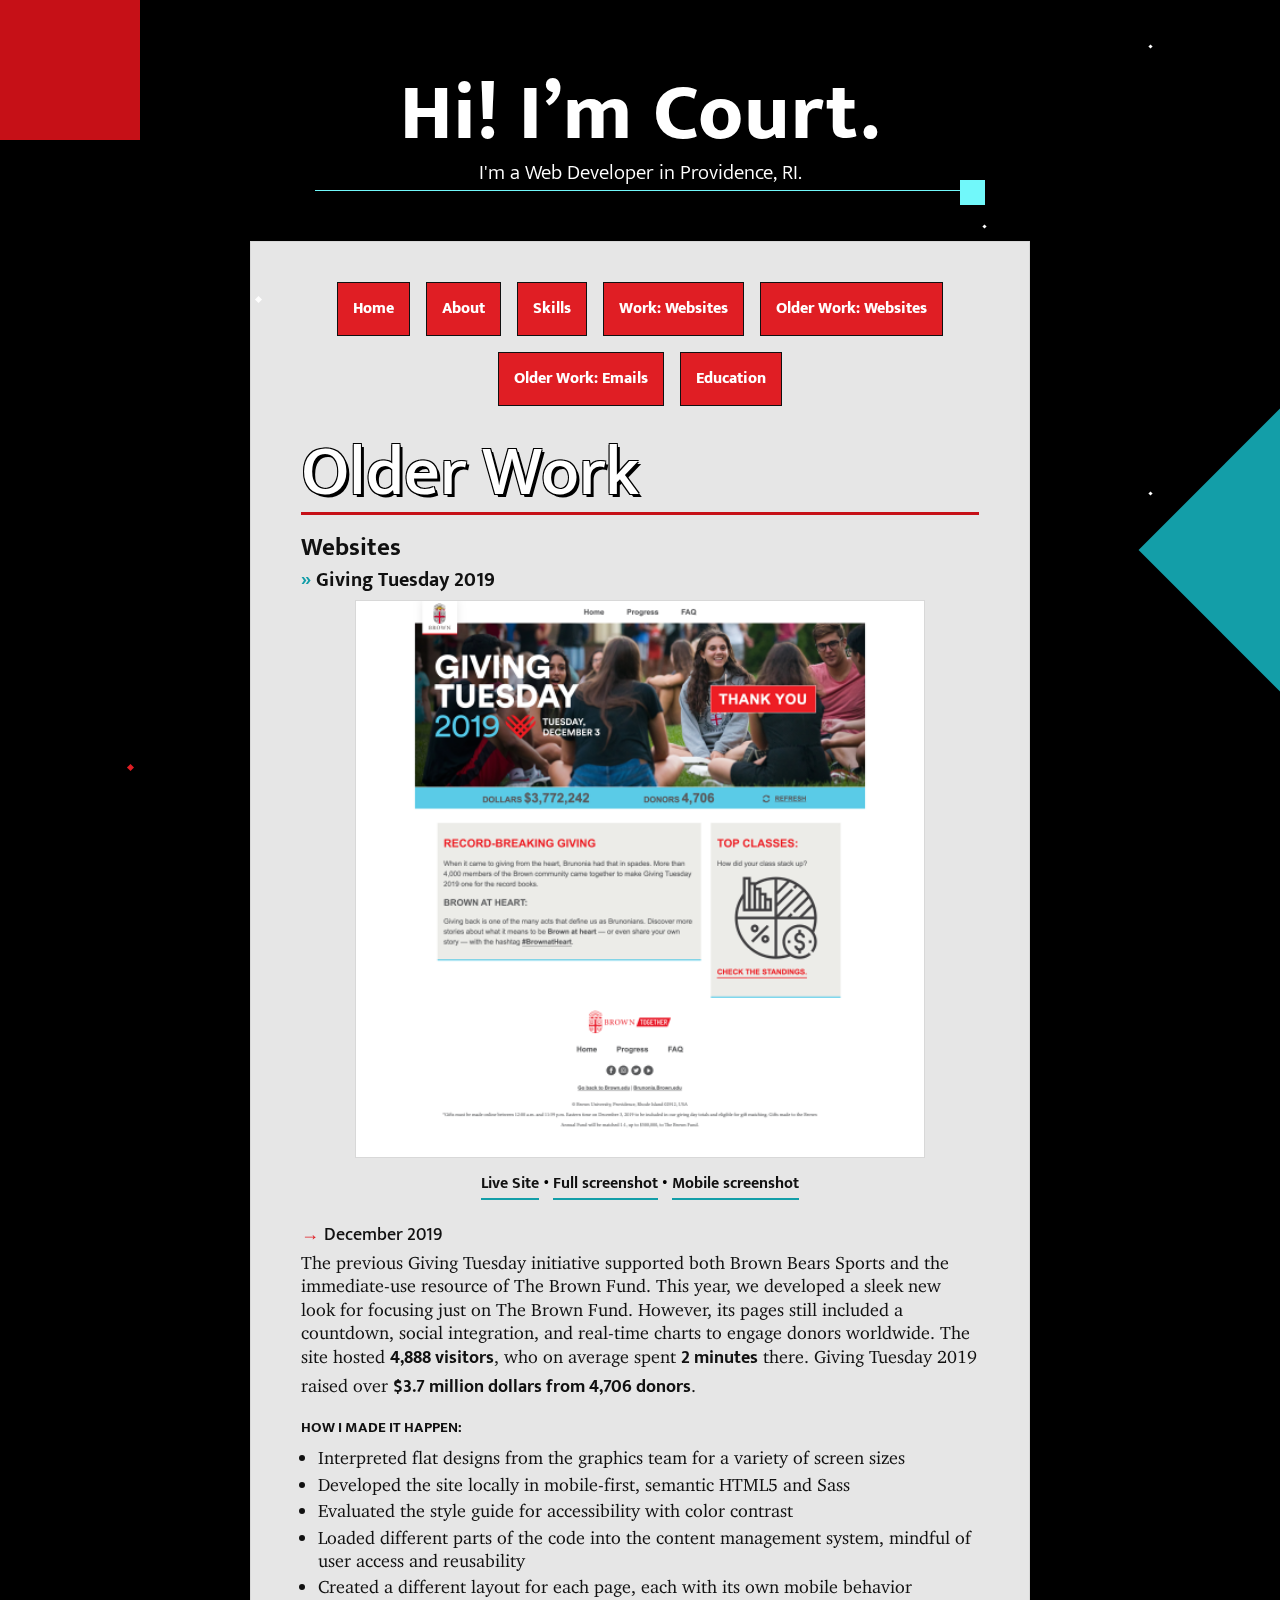
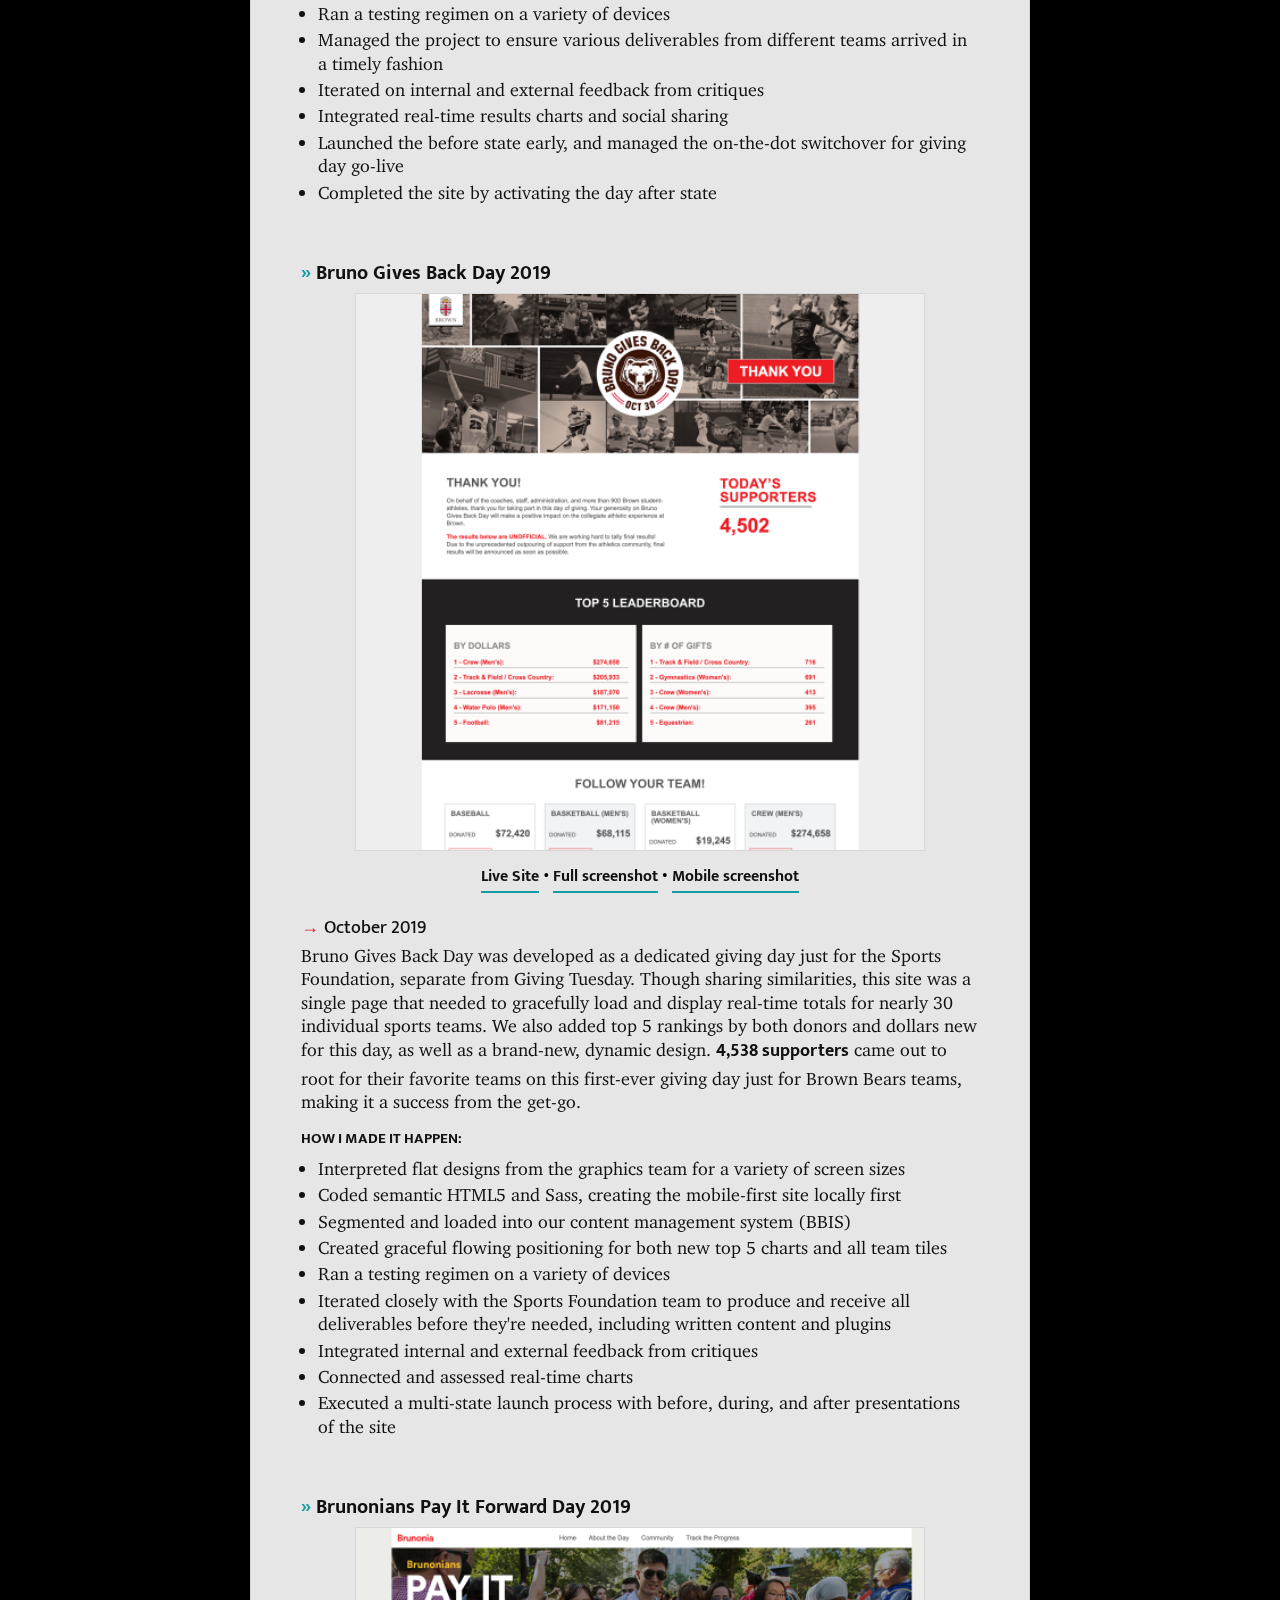
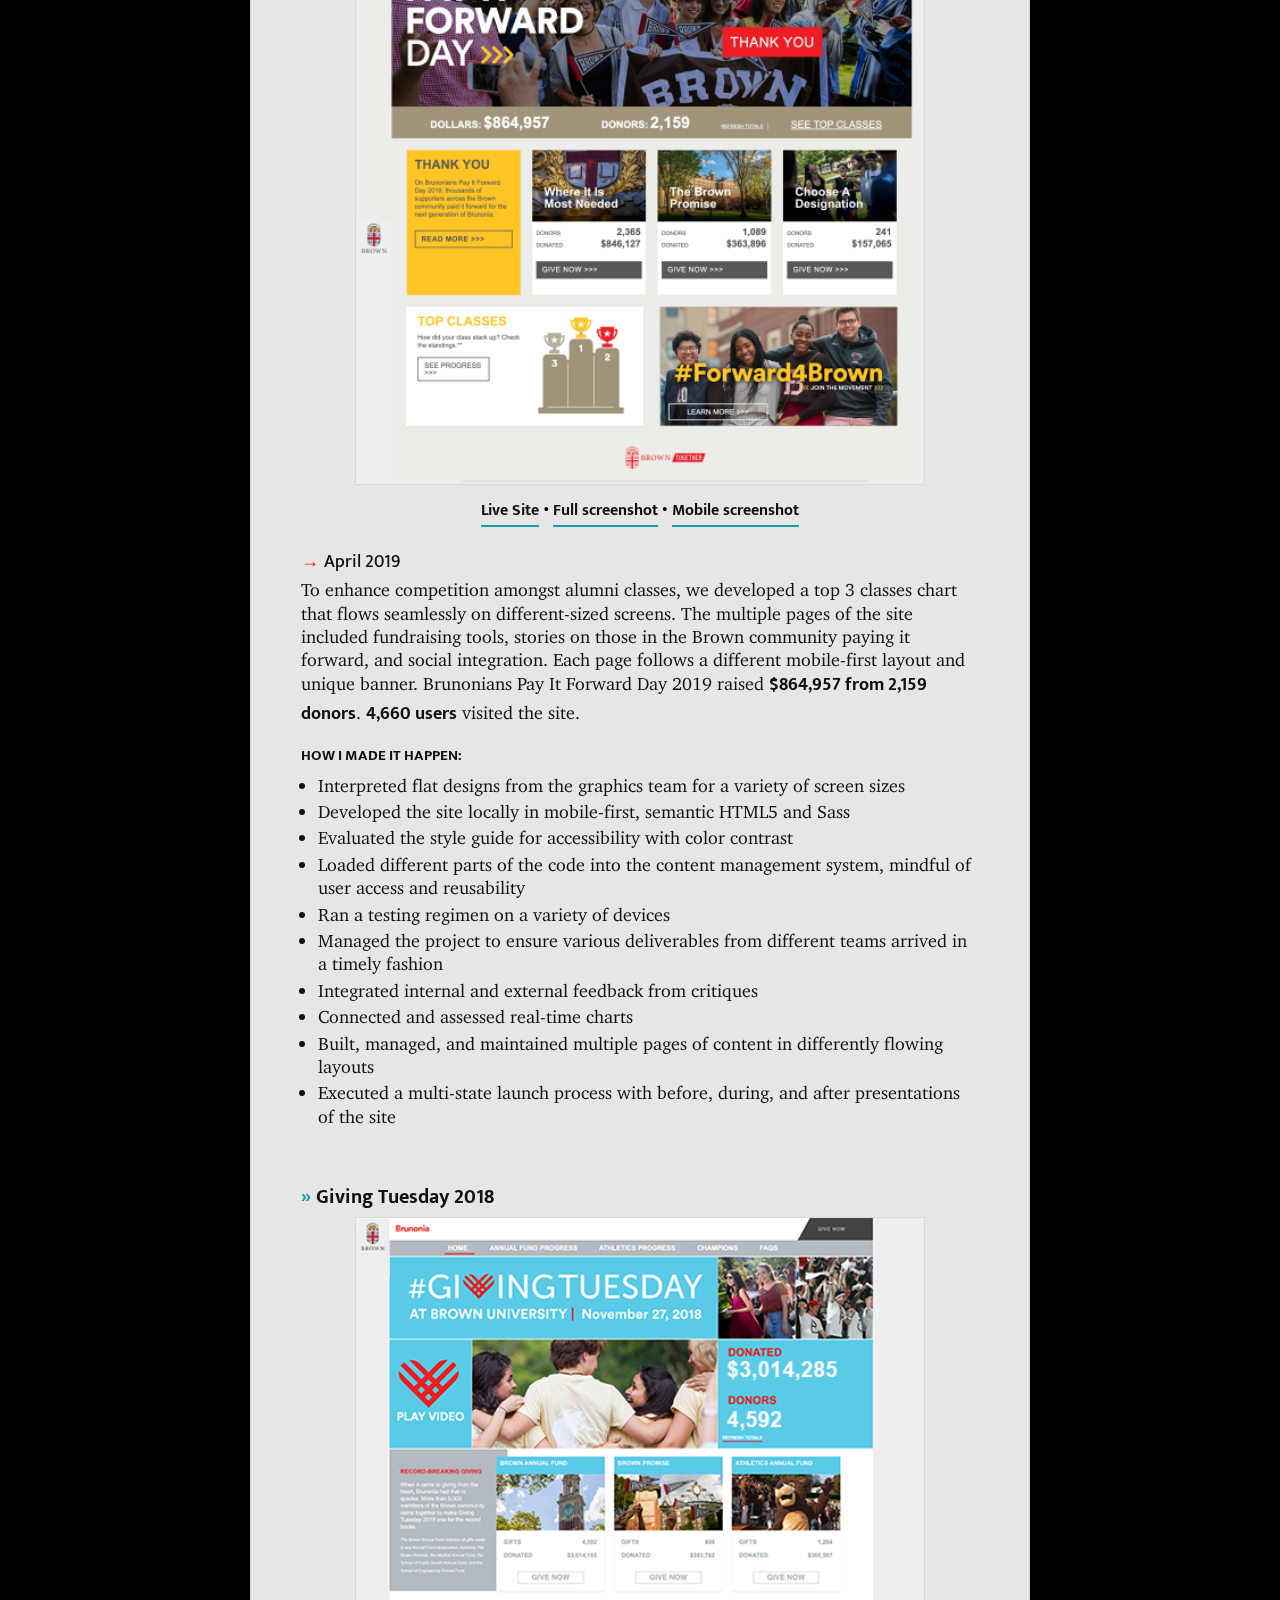
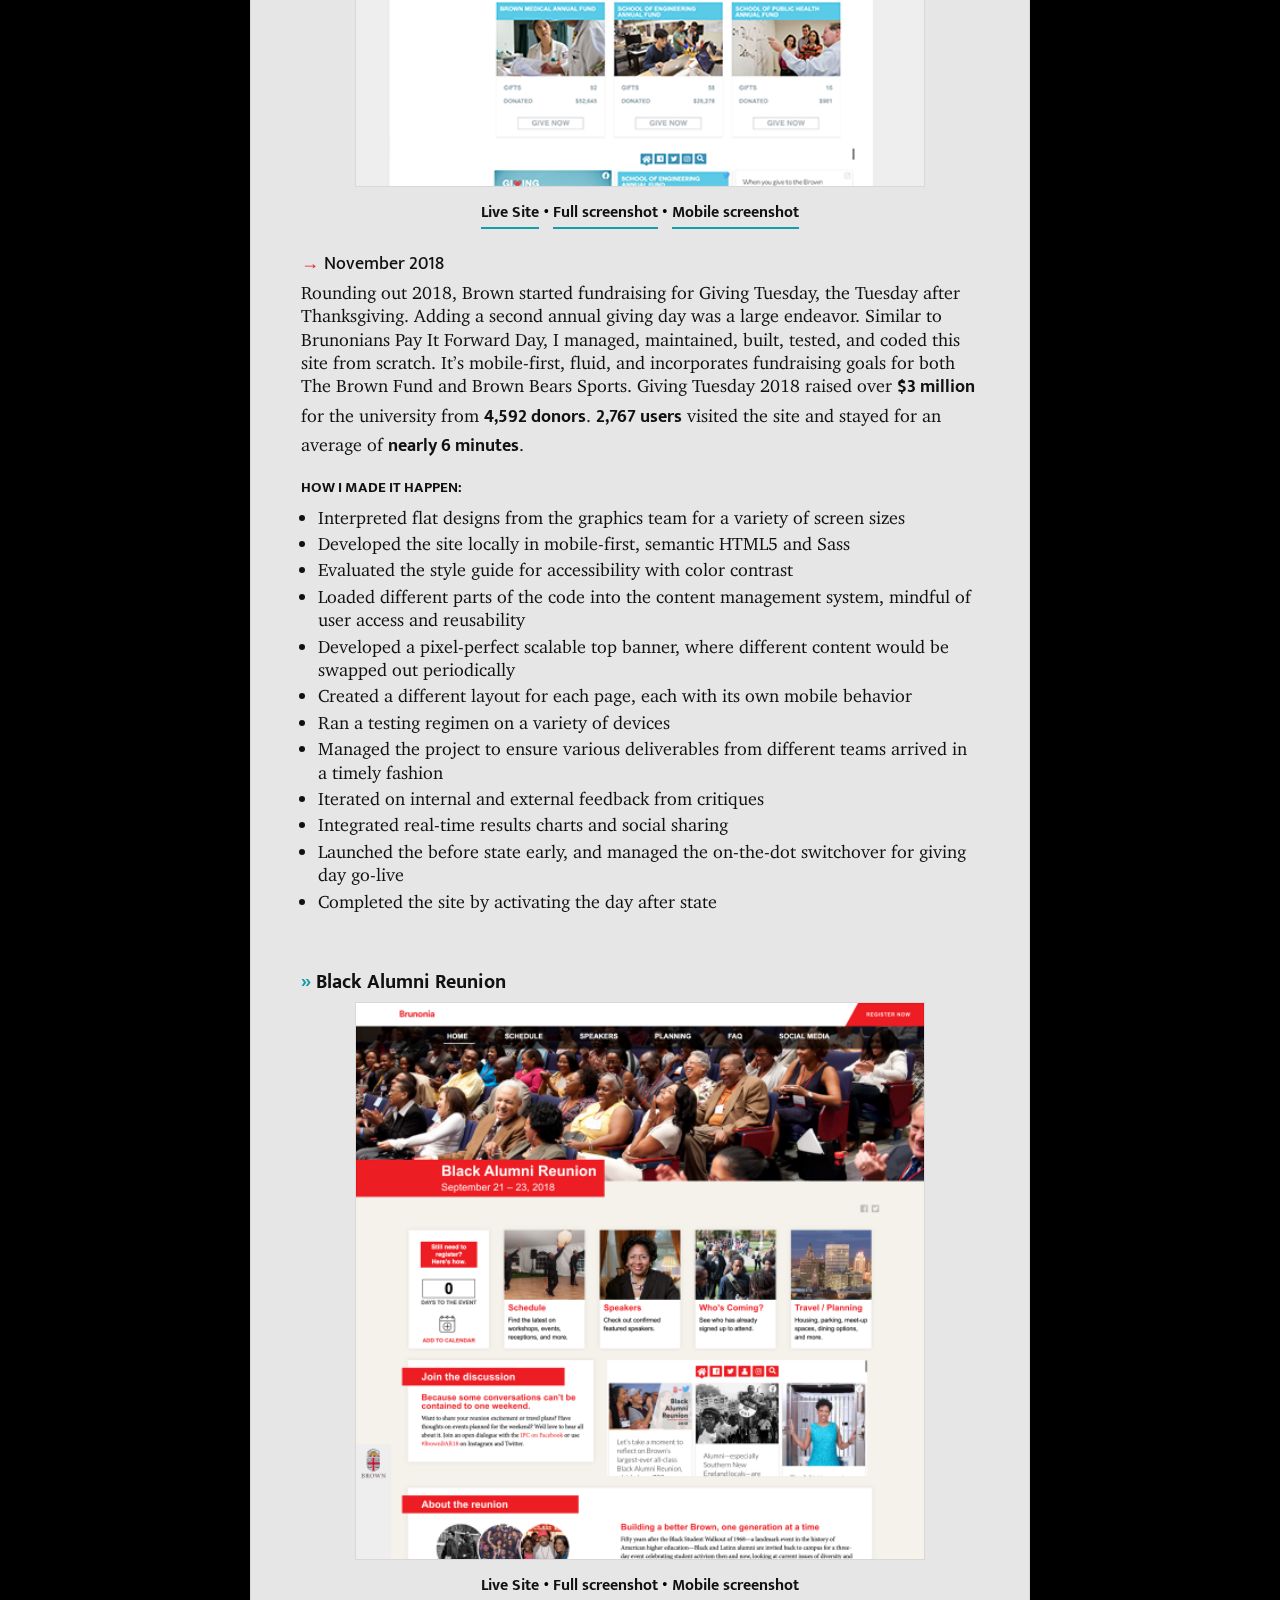
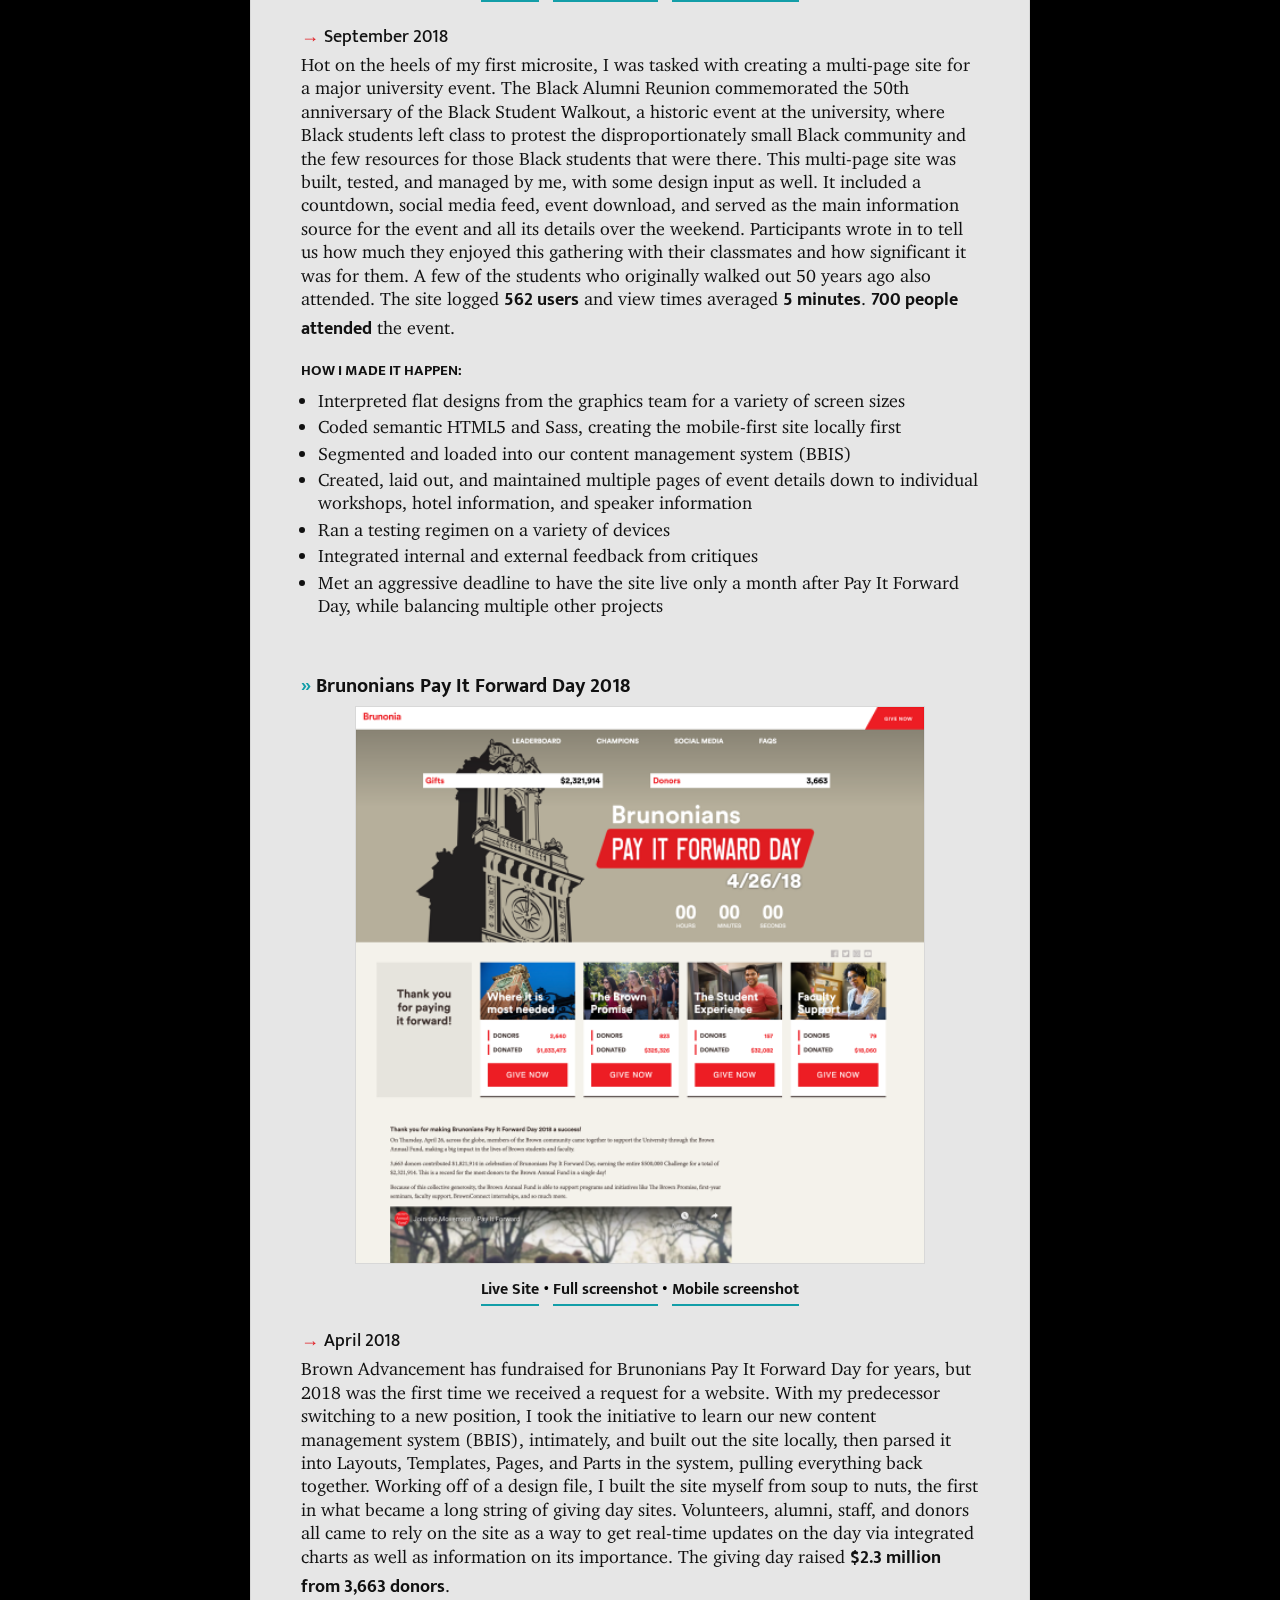
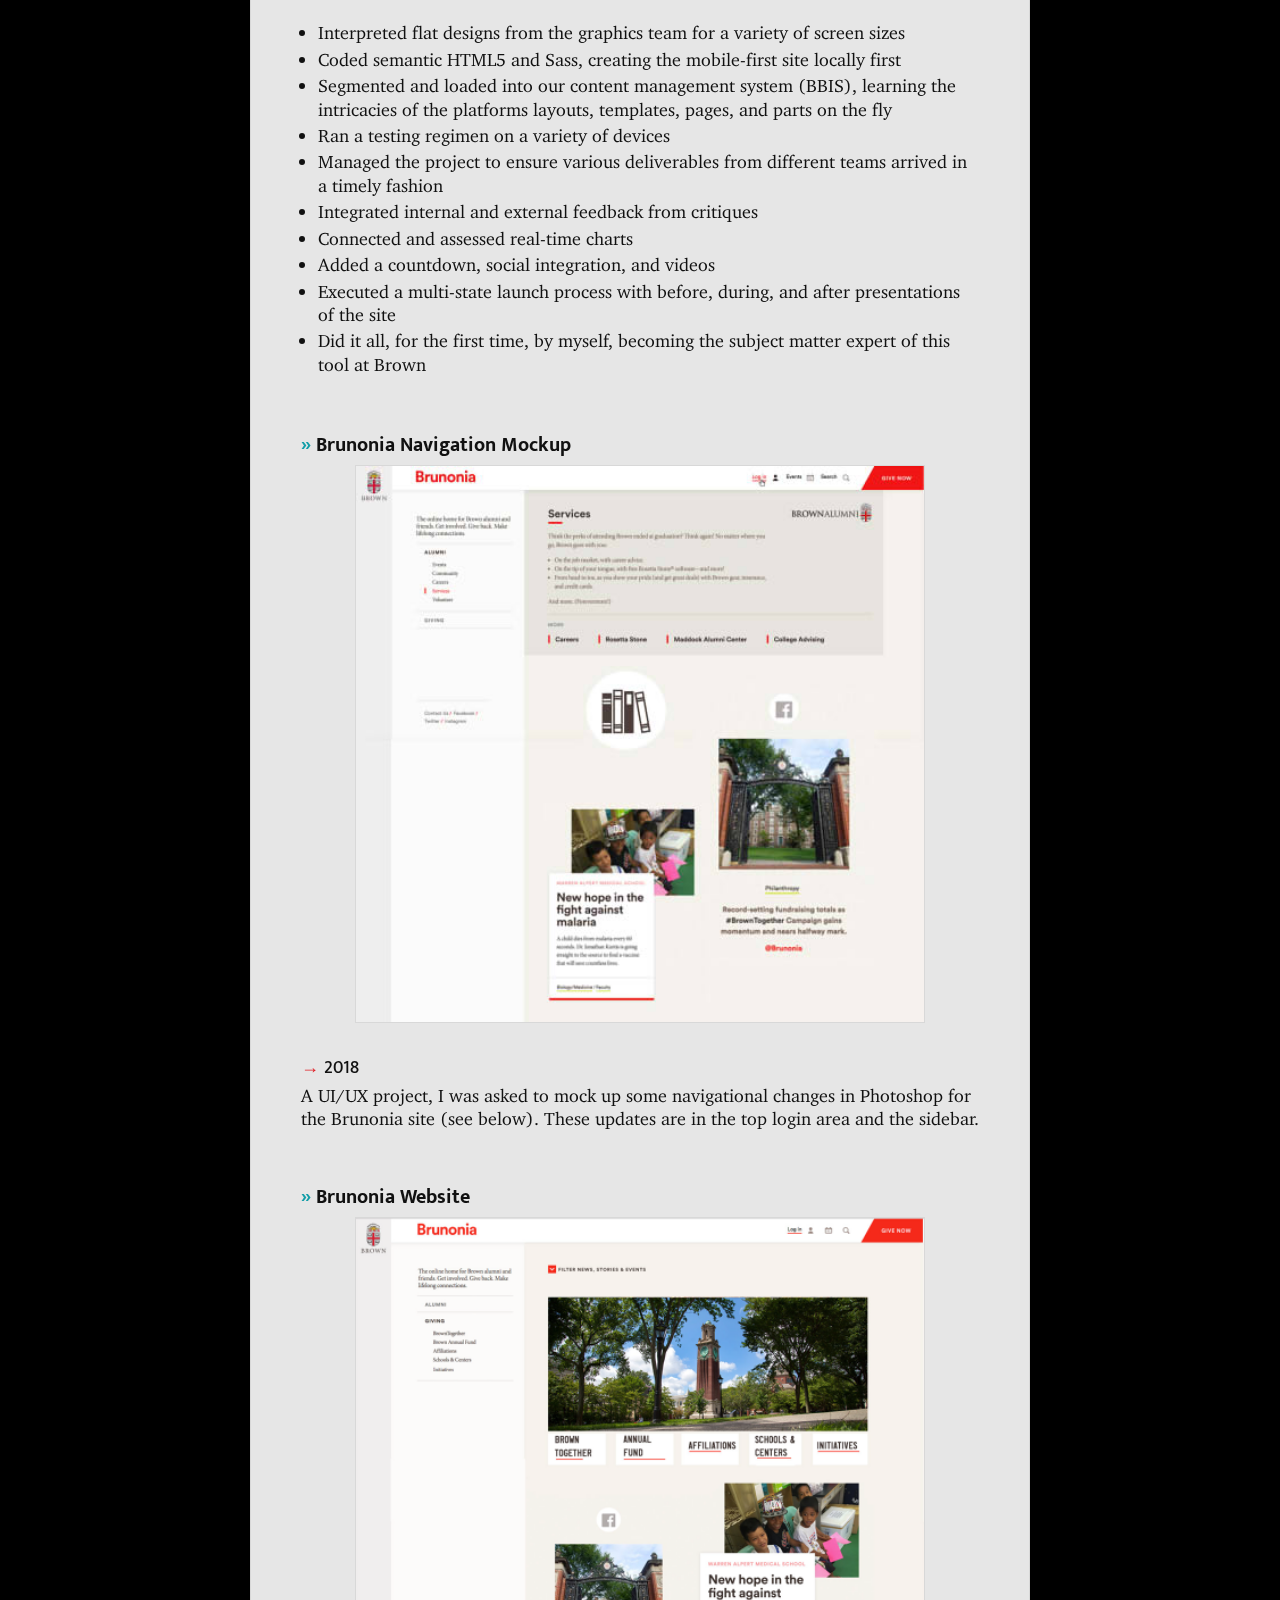
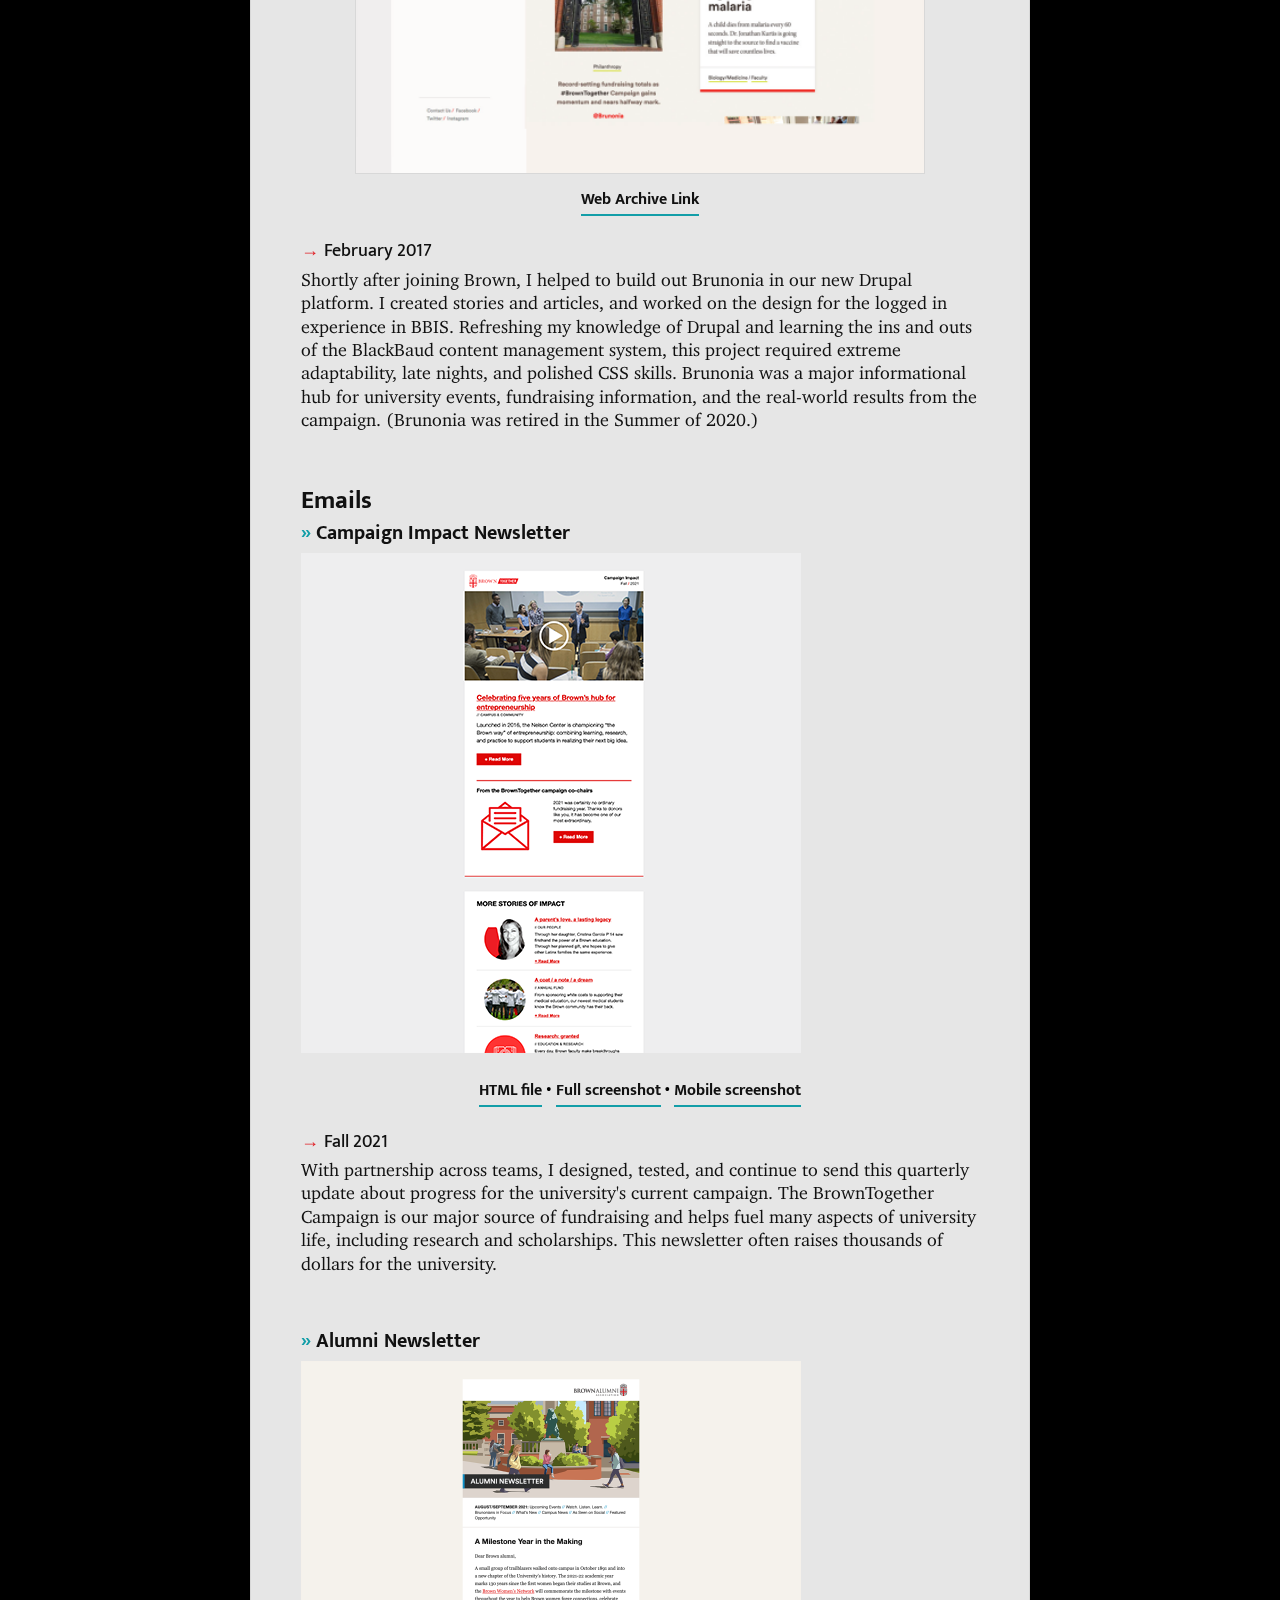
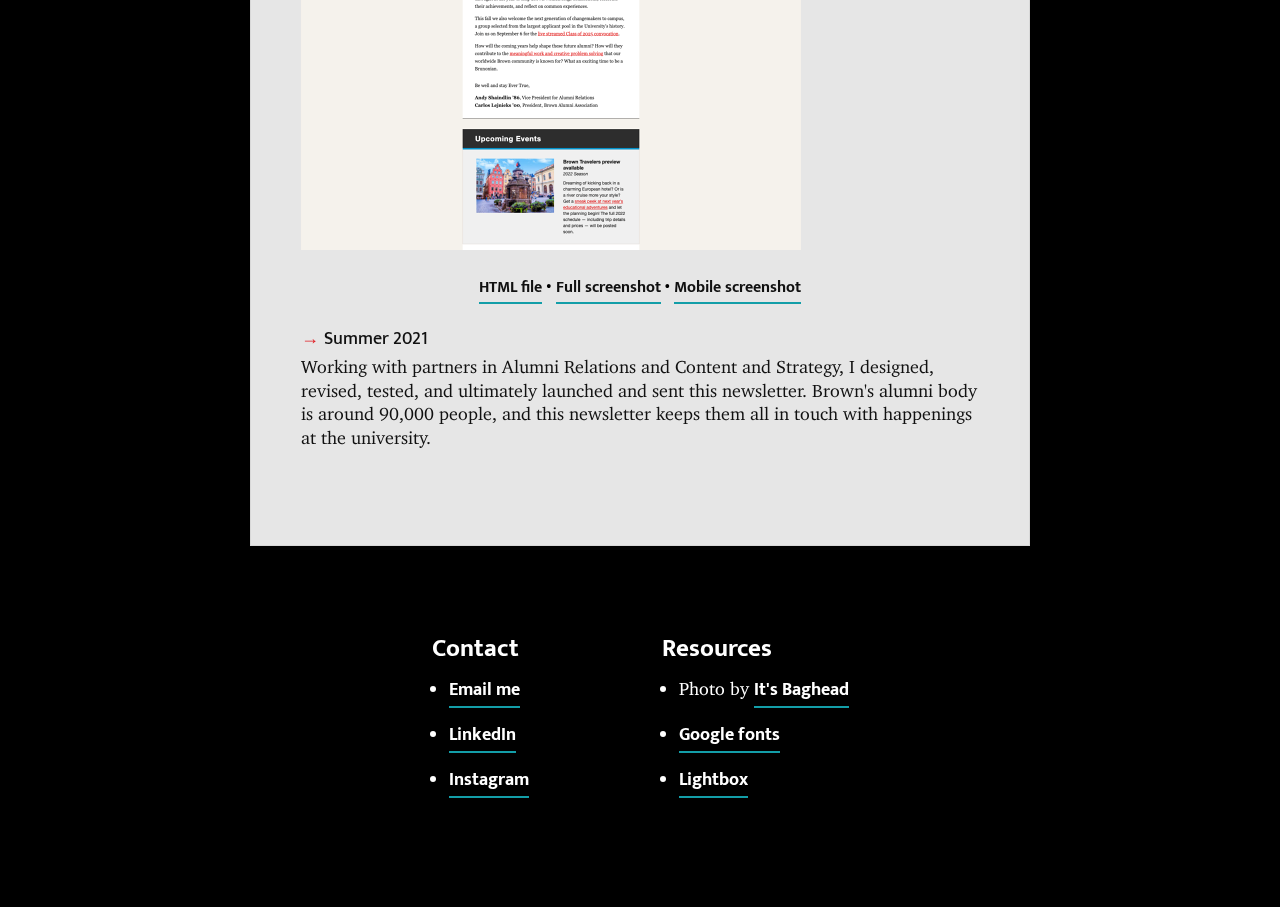
<file: older-work.html>
<!DOCTYPE html>
<html>
  <head>
    <title>Court Smith Portfolio</title>
    <link rel="stylesheet" href="resources/css/style.css" type="text/css" />
    <link rel="stylesheet" href="resources/css/lightbox.css" type="text/css" />
    <link rel="icon" type="image/x-icon" href="resources/img/favicon.ico" />
    <meta charset="UTF-8">
    <meta name="viewport" content="width=device-width, initial-scale=1.0, maximum-scale=1.0" />
    <!-- START Meta social sharing -->
    <link rel="canonical" href="https://heyitscourt.com">
    <meta name="description" content="Portfolio site of Court Smith, Web Developer in Providence, RI.">
    <meta property="og:site_name" content="Hi, I'm Court!">
    <meta property="og:url" content="https://heyitscourt.com">
    <meta property="og:title" content="Hi, I'm Court!">
    <meta property="og:description" content="Portfolio site of Court Smith, Web Developer in Providence, RI.">
    <meta property="og:image" content="http://www.heyitscourt.com/resources/img/court-sm.jpg">
    <meta property="og:image:width" content="500">
    <meta property="og:image:height" content="500">
    <meta name="twitter:card" content="summary_large_image">
    <meta name="twitter:title" content="Hi, I'm Court!">
    <meta name="twitter:description" content="Portfolio site of Court Smith, Web Developer in Providence, RI.">
    <meta name="twitter:image" content="http://www.heyitscourt.com/resources/img/court-sm.jpg">
    <!-- END Meta social sharing -->
  </head>
  <body>
    <!-- Background elements / stars -->
    <div class="red-triangle"></div>
    <div class="blue-triangle"></div>
    <div class="blue-square"></div>
    <div class="red-square"></div>
    <div class="star0"></div>
    <div class="star1"></div>
    <div class="star2"></div>
    <div class="star3"></div>
    <div class="star4"></div>
    <div class="star5"></div>
    <header>
      <h1>Hi! I&rsquo;m Court.</h1>
      <h2>I'm a Web Developer in Providence, RI.</h2>
    </header>

    <main>
        <nav><a href="index.html">Home</a> <a href="index.html#about">About</a> <a href="index.html#skills">Skills</a> <a href="index.html#websites">Work: Websites</a> <a href="#websites">Older Work: Websites</a> <a href="#emails">Older Work: Emails</a> <a href="index.html#education">Education</a></nav>

      <section class="older-work">
        <h3 id="older-work">Older Work</h3>
        <h4 id="websites">Websites</h4>

        <figure>
          <h5>Giving Tuesday 2019</h5>
          <a class="pic" href="resources/img/2019-givingtues-lg.png" data-lightbox="websites" data-title="Giving Tuesday 2019"><img class="website-screencap" src="resources/img/2019-givingtues-sm.png" alt="Giving Tuesday 2019"/></a>
          <figcaption><a href="https://bbis.advancement.brown.edu/BBPhenix/giving-tuesday-2019" target="_blank">Live Site</a> &bull; <a href="resources/img/2019-givingtues-lg.png" target="_blank">Full screenshot</a> &bull; <a href="resources/img/2019-givingtues-mobile.png" target="_blank">Mobile screenshot</a><br /><p><time>December 2019</time><br />The previous Giving Tuesday initiative supported both Brown Bears Sports and the immediate-use resource of The Brown Fund. This year, we developed a sleek new look for focusing just on The Brown Fund. However, its pages still included a countdown, social integration, and real-time charts to engage donors worldwide. The site hosted <strong>4,888 visitors</strong>, who on average spent <strong>2 minutes</strong> there. Giving Tuesday 2019 raised over <strong>$3.7 million dollars from 4,706 donors</strong>.</p>
            <h6>How I made it happen:</h6>
            <ul>
              <li>Interpreted flat designs from the graphics team for a variety of screen sizes</li>
              <li>Developed the site locally in mobile-first, semantic HTML5 and Sass</li>
              <li>Evaluated the style guide for accessibility with color contrast</li>
              <li>Loaded different parts of the code into the content management system, mindful of user access and reusability</li>
              <li>Created a different layout for each page, each with its own mobile behavior</li>
              <li>Ran a testing regimen on a variety of devices</li>
              <li>Managed the project to ensure various deliverables from different teams arrived in a timely fashion</li>
              <li>Iterated on internal and external feedback from critiques</li>
              <li>Integrated real-time results charts and social sharing</li>
              <li>Launched the before state early, and managed the on-the-dot switchover for giving day go-live</li>
              <li>Completed the site by activating the day after state</li>
              </ul></figcaption>
          </figcaption>
        </figure>

        <figure>
          <h5>Bruno Gives Back Day 2019</h5>
          <a class="pic" href="resources/img/2019-bgbd-lg.png" data-lightbox="websites" data-title="Bruno Gives Back Day 2019"><img class="website-screencap" src="resources/img/2019-bgbd-sm.png" alt="Bruno Gives Back Day 2019"/></a>
          <figcaption><a href="https://bbis.advancement.brown.edu/BBPhenix/bruno-gives-back-day-2019" target="_blank">Live Site</a> &bull; <a href="resources/img/2019-bgbd-full.png" target="_blank">Full screenshot</a> &bull; <a href="resources/img/2019-bgbd-mobile.png" target="_blank">Mobile screenshot</a><br /><p><time>October 2019</time><br />Bruno Gives Back Day was developed as a dedicated giving day just for the Sports Foundation, separate from Giving Tuesday. Though sharing similarities, this site was a single page that needed to gracefully load and display real-time totals for nearly 30 individual sports teams. We also added top 5 rankings by both donors and dollars new for this day, as well as a brand-new, dynamic design. <strong>4,538 supporters</strong> came out to root for their favorite teams on this first-ever giving day just for Brown Bears teams, making it a success from the get-go.
            <h6>How I made it happen:</h6>
            <ul>
              <li>Interpreted flat designs from the graphics team for a variety of screen sizes</li>
              <li>Coded semantic HTML5 and Sass, creating the mobile-first site locally first</li>
              <li>Segmented and loaded into our content management system (BBIS)</li>
              <li>Created graceful flowing positioning for both new top 5 charts and all team tiles</li>
              <li>Ran a testing regimen on a variety of devices</li>
              <li>Iterated closely with the Sports Foundation team to produce and receive all deliverables before they're needed, including written content and plugins</li>
              <li>Integrated internal and external feedback from critiques</li>
              <li>Connected and assessed real-time charts</li>
              <li>Executed a multi-state launch process with before, during, and after presentations of the site</li>
            </ul></p>
        </figure>

        <figure>
          <h5>Brunonians Pay It Forward Day 2019</h5>
          <a class="pic" href="resources/img/2019-pifd-lg.png" data-lightbox="websites" data-title="Pay It Forward Day 2019"><img class="website-screencap" src="resources/img/2019-pifd-sm.png" alt="Pay It Forward Day 2019"/></a>
          <figcaption><a href="https://bbis.advancement.brown.edu/BBPhenix/pifd-2019" target="_blank">Live Site</a> &bull; <a href="resources/img/2019-pifd-full.png" target="_blank">Full screenshot</a> &bull; <a href="resources/img/2019-pifd-mobile.png" target="_blank">Mobile screenshot</a><br /><p><time>April 2019</time><br />To enhance competition amongst alumni classes, we developed a top 3 classes chart that flows seamlessly on different-sized screens. The multiple pages of the site included fundraising tools, stories on those in the Brown community paying it forward, and social integration. Each page follows a different mobile-first layout and unique banner. Brunonians Pay It Forward Day 2019 raised <strong>$864,957 from 2,159 donors</strong>. <strong>4,660 users</strong> visited the site.</p>

            <h6>How I made it happen:</h6>
            <ul>
              <li>Interpreted flat designs from the graphics team for a variety of screen sizes</li>
              <li>Developed the site locally in mobile-first, semantic HTML5 and Sass</li>
              <li>Evaluated the style guide for accessibility with color contrast</li>
              <li>Loaded different parts of the code into the content management system, mindful of user access and reusability</li>
              <li>Ran a testing regimen on a variety of devices</li>
              <li>Managed the project to ensure various deliverables from different teams arrived in a timely fashion</li>
              <li>Integrated internal and external feedback from critiques</li>
              <li>Connected and assessed real-time charts</li>
              <li>Built, managed, and maintained multiple pages of content in differently flowing layouts</li>
              <li>Executed a multi-state launch process with before, during, and after presentations of the site</li>
              </ul>
          </figcaption>
        </figure>

        <figure>
          <h5>Giving Tuesday 2018</h5>
          <a class="pic" href="resources/img/2018-givingtues-lg.png" data-lightbox="websites" data-title="Giving Tuesday 2018"><img class="website-screencap" src="resources/img/2018-givingtues-sm.png" alt="Giving Tuesday 2018"/></a>
          <figcaption><a href="https://bbis.advancement.brown.edu/BBPhenix/giving-tuesday-2018" target="_blank">Live Site</a> &bull; <a href="resources/img/2018-givingtues-full.png" target="_blank">Full screenshot</a> &bull; <a href="resources/img/2018-givingtues-mobile.png" target="_blank">Mobile screenshot</a><br /><p><time>November 2018</time><br />Rounding out 2018, Brown started fundraising for Giving Tuesday, the Tuesday after Thanksgiving. Adding a second annual giving day was a large endeavor. Similar to Brunonians Pay It Forward Day, I managed, maintained, built, tested, and coded this site from scratch. It’s mobile-first, fluid, and incorporates fundraising goals for both The Brown Fund and Brown Bears Sports. Giving Tuesday 2018 raised over <strong>$3 million</strong> for the university from <strong>4,592 donors</strong>. <strong>2,767 users</strong> visited the site and stayed for an average of <strong>nearly 6 minutes</strong>.</p>
            <h6>How I made it happen:</h6>
            <ul>
              <li>Interpreted flat designs from the graphics team for a variety of screen sizes</li>
              <li>Developed the site locally in mobile-first, semantic HTML5 and Sass</li>
              <li>Evaluated the style guide for accessibility with color contrast</li>
              <li>Loaded different parts of the code into the content management system, mindful of user access and reusability</li>
              <li>Developed a pixel-perfect scalable top banner, where different content would be swapped out periodically</li>
              <li>Created a different layout for each page, each with its own mobile behavior</li>
              <li>Ran a testing regimen on a variety of devices</li>
              <li>Managed the project to ensure various deliverables from different teams arrived in a timely fashion</li>
              <li>Iterated on internal and external feedback from critiques</li>
              <li>Integrated real-time results charts and social sharing</li>
              <li>Launched the before state early, and managed the on-the-dot switchover for giving day go-live</li>
              <li>Completed the site by activating the day after state</li>
              </ul>
            </figcaption>
        </figure>

        <figure>
          <h5>Black Alumni Reunion</h5>
          <a class="pic" href="resources/img/2018-bar-lg.png" data-lightbox="websites" data-title="Black Alumni Reunion 2018"><img class="website-screencap" src="resources/img/2018-bar-sm.png" alt="Black Alumni Reunion 2018"/></a>
          <figcaption><a href="https://bbis.advancement.brown.edu/BBPhenix/black-alumni-reunion" target="_blank">Live Site</a> &bull; <a href="resources/img/2018-bar-full.png" target="_blank">Full screenshot</a> &bull; <a href="resources/img/2018-bar-mobile.png" target="_blank">Mobile screenshot</a><br /><p><time>September 2018</time><br />Hot on the heels of my first microsite, I was tasked with creating a multi-page site for a major university event. The Black Alumni Reunion commemorated the 50th anniversary of the Black Student Walkout, a historic event at the university, where Black students left class to protest the disproportionately small Black community and the few resources for those Black students that were there. This multi-page site was built, tested, and managed by me, with some design input as well. It included a countdown, social media feed, event download, and served as the main information source for the event and all its details over the weekend. Participants wrote in to tell us how much they enjoyed this gathering with their classmates and how significant it was for them. A few of the students who originally walked out 50 years ago also attended. The site logged <strong>562 users</strong> and view times averaged <strong>5 minutes</strong>. <strong>700 people attended</strong> the event.</p>

            <h6>How I made it happen:</h6>
            <ul>
              <li>Interpreted flat designs from the graphics team for a variety of screen sizes</li>
              <li>Coded semantic HTML5 and Sass, creating the mobile-first site locally first</li>
              <li>Segmented and loaded into our content management system (BBIS)</li>
              <li>Created, laid out, and maintained multiple pages of event details down to individual workshops, hotel information, and speaker information</li>
              <li>Ran a testing regimen on a variety of devices</li>
              <li>Integrated internal and external feedback from critiques</li>
              <li>Met an aggressive deadline to have the site live only a month after Pay It Forward Day, while balancing multiple other projects</li>
            </ul>
            </figcaption>
        </figure>

        <figure>
          <h5>Brunonians Pay It Forward Day 2018</h5>
          <a class="pic" href="resources/img/2018-pifd-lg.png" data-lightbox="websites" data-title="Pay It Forward Day 2018"><img class="website-screencap" src="resources/img/2018-pifd-sm.png" alt="Pay iI Forward Day 2018"/></a>
          <figcaption><a href="https://bbis.advancement.brown.edu/BBPhenix/pifd-2018" target="_blank">Live Site</a> &bull; <a href="resources/img/2018-pifd-full.png" target="_blank">Full screenshot</a> &bull; <a href="resources/img/2018-pifd-mobile.png" target="_blank">Mobile screenshot</a><br /><p><time>April 2018</time><br />Brown Advancement has fundraised for Brunonians Pay It Forward Day for years, but 2018 was the first time we received a request for a website. With my predecessor switching to a new position, I took the initiative to learn our new content management system (BBIS), intimately, and built out the site locally, then parsed it into Layouts, Templates, Pages, and Parts in the system, pulling everything back together. Working off of a design file, I built the site myself from soup to nuts, the first in what became a long string of giving day sites. Volunteers, alumni, staff, and donors all came to rely on the site as a way to get real-time updates on the day via integrated charts as well as information on its importance. The giving day raised <strong>$2.3 million from 3,663 donors</strong>.</p>
            <ul>
              <li>Interpreted flat designs from the graphics team for a variety of screen sizes</li>
              <li>Coded semantic HTML5 and Sass, creating the mobile-first site locally first</li>
              <li>Segmented and loaded into our content management system (BBIS), learning the intricacies of the platforms layouts, templates, pages, and parts on the fly</li>
              <li>Ran a testing regimen on a variety of devices</li>
              <li>Managed the project to ensure various deliverables from different teams arrived in a timely fashion</li>
              <li>Integrated internal and external feedback from critiques</li>
              <li>Connected and assessed real-time charts</li>
              <li>Added a countdown, social integration, and videos</li>
              <li>Executed a multi-state launch process with before, during, and after presentations of the site</li>
              <li>Did it all, for the first time, by myself, becoming the subject matter expert of this tool at Brown</li>
            </ul></p>
          </figcaption>
        </figure>

        <figure>
          <h5>Brunonia Navigation Mockup</h5>
          <a class="pic" href="resources/img/brunonia-nav-lg.jpg" data-lightbox="websites" data-title="Brunonia navigation Mockup"><img class="website-screencap" src="resources/img/brunonia-nav-sm.jpg" alt="Brunonia navigation Mockup"/></a>
          <figcaption><p><time>2018</time><br />A UI/UX project, I was asked to mock up some navigational changes in Photoshop for the Brunonia site (see below). These updates are in the top login area and the sidebar.</p>
          </figcaption>
        </figure>

        <figure>
          <h5>Brunonia Website</h5>
          <a class="pic" href="resources/img/brunonia-giving-home-lg.png" data-lightbox="websites" data-title="Brunonia"><img class="website-screencap" src="resources/img/brunonia-giving-home-sm.png" alt="Brunonia"/></a>
          <figcaption><a href="http://web.archive.org/web/20190118142318/https://brunonia.brown.edu/" target="_blank">Web Archive Link</a><br />
            <p><time>February 2017</time><br />Shortly after joining Brown, I helped to build out Brunonia in our new Drupal platform. I created stories and articles, and worked on the design for the logged in experience in BBIS. Refreshing my knowledge of Drupal and learning the ins and outs of the BlackBaud content management system, this project required extreme adaptability, late nights, and polished CSS skills. Brunonia was a major informational hub for university events, fundraising information, and the real-world results from the campaign. (Brunonia was retired in the Summer of 2020.)</p>

          </figcaption>
        </figure>

        <h4 id="emails">Emails</h4>

        <figure>
          <h5>Campaign Impact Newsletter</h5>
          <a class="pic" href="resources/img/cin-lg.png" data-lightbox="emails" data-title="Campaign Impact Newsletter"><img class="email" src="resources/img/cin-sm.png" alt="Campaign Impact Newsletter"/></a>
          <figcaption><a href="resources/html/cin.html" target="_blank">HTML file</a> &bull; <a href="resources/img/cin-full.png" target="_blank">Full screenshot</a> &bull; <a href="resources/img/cin-mobile.png" target="_blank">Mobile screenshot</a><br /><p><time>Fall 2021</time><br />With partnership across teams, I designed, tested, and continue to send this quarterly update about progress for the university's current campaign. The BrownTogether Campaign is our major source of fundraising and helps fuel many aspects of university life, including research and scholarships. This newsletter often raises thousands of dollars for the university.</p>
          </figcaption>
      </figure>

        <figure>
          <h5>Alumni Newsletter</h5>
          <a class="pic" href="resources/img/alumni-newsletter-lg.png" data-lightbox="emails" data-title="Brown Alumni Newsletter"><img class="email" src="resources/img/alumni-newsletter-sm.png" alt="Brown Alumni Newsletter"/></a>
          <figcaption><a href="resources/html/alumni-newsletter.html" target="_blank">HTML file</a> &bull; <a href="resources/img/alumni-newsletter-full.png" target="_blank">Full screenshot</a> &bull; <a href="resources/img/alumni-newsletter-mobile.png" target="_blank">Mobile screenshot</a><br /><p><time>Summer 2021</time><br />Working with partners in Alumni Relations and Content and Strategy, I designed, revised, tested, and ultimately launched and sent this newsletter. Brown's alumni body is around 90,000 people, and this newsletter keeps them all in touch with happenings at the university.</p>
          </figcaption>
      </figure>
      </section>

    </main>
    <footer>
      <section>
        <h4>Contact</h4>
        <ul>
          <li><a href="mailto:c.smith@gatech.edu">Email me</a></li>
          <li><a href="https://www.linkedin.com/in/courtsmithwebdesigner" target="_blank">LinkedIn</a></li>
          <li><a href="https://www.instagram.com/court_ellis89/" target="_blank">Instagram</a></li>
        </ul>
    </section>

    <section>
      <h4>Resources</h4>
      <ul>
        <li>Photo by <a href="https://itsbaghead.com/" target="_blank">It's Baghead</a></li>
        <li><a href="https://fonts.google.com/" target="_blank">Google fonts</a></li>
        <li><a href="https://lokeshdhakar.com/projects/lightbox2/" target="_blank">Lightbox</a></li>
        </ul>
      </section>
    </footer>
    <script src="resources/js/lightbox-plus-jquery.js"></script>
  </body>
</html>
</file>
<file: portfolio/resources/css/style.css>
@import url("https://fonts.googleapis.com/css2?family=Mukta:wght@200;300;400;500;600;700;800&display=swap");
@font-face {
  font-family: charter;
  font-style: normal;
  font-weight: normal;
  font-stretch: normal;
  src: url("../fonts/charter_regular.woff2") format("woff2"); }
@font-face {
  font-family: charter;
  font-style: italic;
  font-weight: normal;
  font-stretch: normal;
  src: url("../fonts/charter_italic.woff2") format("woff2"); }
@font-face {
  font-family: charter;
  font-style: normal;
  font-weight: bold;
  font-stretch: normal;
  src: url("../fonts/charter_bold.woff2") format("woff2"); }
@font-face {
  font-family: charter;
  font-style: italic;
  font-weight: bold;
  font-stretch: normal;
  src: url("../fonts/charter_bold_italic.woff2") format("woff2"); }
@keyframes twirl {
  0% {
    transform: rotate(45deg); }
  25% {
    transform: rotate(45deg); }
  50% {
    transform: rotate(225deg); }
  100% {
    transform: rotate(225deg); } }
@keyframes sparkle {
  0% {
    background-color: white; }
  25% {
    background-color: white; }
  75% {
    background-color: black; }
  100% {
    background-color: white; } }
@keyframes wiggle {
  0% {
    top: 0;
    left: 0; }
  50% {
    top: 5px;
    left: 3px; }
  100% {
    top: 0;
    left: 0; } }
/* line 101, style.scss */
.red-triangle {
  width: 280px;
  height: 280px;
  background-color: #e01e24;
  position: fixed;
  top: -140px;
  left: -140px;
  transition: background-color 0.3s ease 0s;
  z-index: -100;
  animation-name: twirl;
  animation-iteration-count: infinite;
  animation-direction: alternate;
  animation-timing-function: ease-in ease-out;
  transition: background-color 0.3s ease 0s;
  animation-duration: 60s; }
  /* line 112, style.scss */
  .red-triangle:hover {
    background-color: #c61017; }

/* line 117, style.scss */
.red-square {
  width: 5px;
  height: 5px;
  background-color: #e01e24;
  position: fixed;
  top: 85%;
  left: 10%;
  transform: rotate(45deg);
  z-index: -100;
  animation-name: twirl;
  animation-iteration-count: infinite;
  animation-direction: alternate;
  animation-timing-function: ease-in ease-out;
  transition: background-color 0.3s ease 0s;
  animation-duration: 10s; }
  /* line 128, style.scss */
  .red-square:hover {
    background-color: #c61017; }

/* line 133, style.scss */
.blue-triangle {
  width: 200px;
  height: 200px;
  background-color: #139ea8;
  position: fixed;
  top: 50%;
  right: -100px;
  transition: background-color 0.3s ease 0s;
  transform: rotate(-45deg);
  z-index: -100;
  animation-name: twirl;
  animation-iteration-count: infinite;
  animation-direction: alternate;
  animation-timing-function: ease-in ease-out;
  transition: background-color 0.3s ease 0s;
  animation-duration: 80s; }
  /* line 145, style.scss */
  .blue-triangle:hover {
    background-color: #71f8fa; }

/* line 149, style.scss */
.blue-square {
  display: none; }

/* line 153, style.scss */
.star0 {
  width: 5px;
  height: 5px;
  top: 33%;
  left: 20%;
  background-color: #fff;
  position: fixed;
  transform: rotate(45deg);
  z-index: -100;
  animation-name: sparkle;
  animation-iteration-count: infinite;
  animation-direction: alternate;
  animation-timing-function: ease-in ease-out;
  transition: background-color 0.3s ease 0s;
  animation-duration: 5s; }

/* line 163, style.scss */
.star1 {
  width: 3px;
  height: 3px;
  bottom: 25%;
  left: 33%;
  background-color: #fff;
  position: fixed;
  transform: rotate(45deg);
  z-index: -100;
  animation-name: sparkle;
  animation-iteration-count: infinite;
  animation-direction: alternate;
  animation-timing-function: ease-in ease-out;
  transition: background-color 0.3s ease 0s;
  animation-duration: 10s; }

/* line 173, style.scss */
.star2 {
  width: 3px;
  height: 3px;
  bottom: 45%;
  right: 10%;
  background-color: #fff;
  position: fixed;
  transform: rotate(45deg);
  z-index: -100;
  animation-name: sparkle;
  animation-iteration-count: infinite;
  animation-direction: alternate;
  animation-timing-function: ease-in ease-out;
  transition: background-color 0.3s ease 0s;
  animation-duration: 5s; }

/* line 183, style.scss */
.star3 {
  width: 3px;
  height: 3px;
  bottom: 10%;
  left: 50%;
  background-color: #fff;
  position: fixed;
  transform: rotate(45deg);
  z-index: -100;
  animation-name: sparkle;
  animation-iteration-count: infinite;
  animation-direction: alternate;
  animation-timing-function: ease-in ease-out;
  transition: background-color 0.3s ease 0s;
  animation-duration: 15s; }

/* line 193, style.scss */
.star4 {
  width: 3px;
  height: 3px;
  top: 25%;
  right: 23%;
  background-color: #fff;
  position: fixed;
  transform: rotate(45deg);
  z-index: -100;
  animation-name: sparkle;
  animation-iteration-count: infinite;
  animation-direction: alternate;
  animation-timing-function: ease-in ease-out;
  transition: background-color 0.3s ease 0s;
  animation-duration: 10s; }

/* line 203, style.scss */
.star5 {
  width: 3px;
  height: 3px;
  top: 5%;
  right: 10%;
  background-color: #fff;
  position: fixed;
  transform: rotate(45deg);
  z-index: -100;
  animation-name: sparkle;
  animation-iteration-count: infinite;
  animation-direction: alternate;
  animation-timing-function: ease-in ease-out;
  transition: background-color 0.3s ease 0s;
  animation-duration: 5s; }

/* line 214, style.scss */
body {
  margin: 0;
  padding: 0;
  background-color: #000; }

/* line 220, style.scss */
a, a:link, a:visited, a:active {
  font-family: Mukta, Arial, Helvetica, sans-serif;
  font-weight: bold;
  padding: 0 0 1px 0;
  line-height: 2em;
  border-bottom: 2px solid #139ea8;
  text-decoration: none;
  color: #111;
  transition: padding 0.3s ease 0s, border 0.3s ease 0s; }

/* line 231, style.scss */
a:hover, a:focus {
  border-bottom: none;
  text-decoration: none;
  color: #111;
  padding: 0;
  line-height: 2em;
  border-bottom: 2px solid #e01e24; }

/* line 240, style.scss */
h1 {
  text-align: center;
  letter-spacing: 1px;
  font-family: Mukta, Arial, Helvetica, sans-serif;
  margin-bottom: 0;
  font-size: 80px;
  line-height: 80px;
  color: white;
  font-weight: 300; }

/* line 251, style.scss */
h2 {
  font-family: Mukta, Arial, Helvetica, sans-serif;
  text-align: center;
  font-weight: 300;
  font-size: 25px;
  line-height: 25px;
  margin: 5px 0 5px 0;
  padding-bottom: 5px;
  color: white;
  border-bottom: 1px solid #71f8fa; }

/* line 263, style.scss */
h3 {
  font-family: Mukta, Arial, Helvetica, sans-serif;
  margin-top: 30px;
  margin-bottom: 0;
  font-size: 70px;
  line-height: 60px;
  padding-bottom: 1px;
  font-weight: 500;
  border-bottom: 3px solid #c61017;
  /*fallback color is set above*/
  color: #fff;
  text-shadow: 3px 3px 0 #000, -1px -1px 0 #000, 1px -1px 0 #000, -1px 1px 0 #000, 1px 1px 0 #000; }

/* line 282, style.scss */
h4, h5, h6 {
  color: #111;
  /*fallback color for h3 as well*/ }

/* line 286, style.scss */
h4 {
  font-size: 25px;
  line-height: 25px;
  font-family: Mukta, Arial, Helvetica, sans-serif;
  margin: 20px 0 0 0; }

/* line 293, style.scss */
h5 {
  margin: 10px 0;
  font-family: Mukta, Arial, Helvetica, sans-serif;
  font-size: 20px;
  line-height: 20px; }
  /* line 298, style.scss */
  h5:before {
    content: "\00BB";
    color: #139ea8;
    padding-right: 5px; }

/* line 305, style.scss */
p {
  font-family: charter, "Georgia", "Times New Roman", serif;
  color: #111;
  font-size: 16px;
  line-height: 22px;
  font-weight: 500; }
  /* line 312, style.scss */
  p strong {
    font-family: Mukta, Arial, Helvetica, sans-serif; }

/* line 317, style.scss */
aside {
  font-style: italic;
  font-family: charter, "Georgia", "Times New Roman", serif;
  font-size: 14px; }

/* line 323, style.scss */
ul li {
  font-family: charter, "Georgia", "Times New Roman", serif;
  padding-bottom: 3px; }

/* line 329, style.scss */
header {
  padding: 0 50px;
  margin: 75px auto 0 auto;
  max-width: 650px; }

/* line 335, style.scss */
main {
  background-color: rgba(255, 255, 255, 0.9);
  border: 1px solid #d8d8d8;
  width: 85%;
  max-width: 650px;
  margin: 50px auto;
  padding: 20px 50px 40px 50px;
  -webkit-box-sizing: border-box;
  /* Safari/Chrome, other WebKit */
  -moz-box-sizing: border-box;
  /* Firefox, other Gecko */
  box-sizing: border-box;
  /* Opera/IE 8+ */ }

/* line 347, style.scss */
nav {
  font-family: Mukta, Arial, Helvetica, sans-serif;
  margin-top: 20px;
  font-weight: bold;
  display: flex;
  flex-direction: column; }
  /* line 354, style.scss */
  nav a, nav a:link, nav a:visited, nav a:active {
    background-color: #e01e24;
    padding: 10px 15px;
    border: 1px solid #111;
    font-weight: bolder;
    text-decoration: none;
    color: #fff;
    font-family: Mukta, Arial, Helvetica, sans-serif;
    transition: background-color 0.3s ease 0s, color 0.3s ease 0s, border 0.3s ease 0s;
    display: inline-block;
    text-transform: capitalize; }
  /* line 367, style.scss */
  nav a:hover, nav a:focus {
    background-color: #71f8fa;
    border: 1px solid #71f8fa;
    color: #111; }

/* line 374, style.scss */
div.about {
  display: flex;
  flex-direction: column; }
  /* line 378, style.scss */
  div.about img.profile {
    width: 100%;
    height: auto;
    max-width: 300px;
    margin: 20px auto 0 auto; }

/* line 389, style.scss */
time {
  font-family: Mukta, Arial, Helvetica, sans-serif; }
  /* line 391, style.scss */
  time:before {
    content: "\2192";
    color: #e01e24;
    padding-right: 5px; }

/* line 399, style.scss */
section figure {
  /* every item under work */
  margin: 0 0 60px 0;
  /*screenshots of work*/ }
  /* line 404, style.scss */
  section figure a.pic, section figure a.pic:link, section figure a.pic:visited, section figure a.pic:active, section figure a.pic:hover, section figure a.pic:focus {
    background: none;
    border: none; }
/* line 409, style.scss */
section img {
  transition: filter 0.3s ease 0s;
  width: 100%;
  max-width: 568px;
  border: 1px solid #d8d8d8;
  filter: brightness(100%); }
  /* line 415, style.scss */
  section img:hover {
    filter: brightness(75%); }
/* line 419, style.scss */
section figcaption {
  text-align: center;
  padding-top: 10px; }
  /* line 423, style.scss */
  section figcaption p {
    text-align: left; }

/* line 429, style.scss */
footer {
  width: 85%;
  max-width: 650px;
  margin: 50px auto;
  padding: 20px 50px 40px 50px;
  -webkit-box-sizing: border-box;
  /* Safari/Chrome, other WebKit */
  -moz-box-sizing: border-box;
  /* Firefox, other Gecko */
  box-sizing: border-box;
  /* Opera/IE 8+ */
  color: #fff;
  display: flex;
  flex-direction: column;
  justify-content: space-evenly;
  text-align: center; }
  /* line 443, style.scss */
  footer h4, footer p {
    color: #fff; }
  /* line 447, style.scss */
  footer ul li {
    line-height: 2em; }
  /* line 451, style.scss */
  footer a, footer a:link, footer a:visited, footer a:active {
    color: #fff; }

@media only screen and (min-width: 750px) {
  /* line 461, style.scss */
  nav {
    flex-direction: row;
    justify-content: space-between; }

  /* line 466, style.scss */
  div.about {
    flex-direction: row;
    justify-content: space-between; }
    /* line 470, style.scss */
    div.about img.profile {
      width: 200px;
      height: 200px;
      margin: 20px 0 0 0; }
    /* line 475, style.scss */
    div.about p.profile {
      max-width: 304px; }

  /* line 479, style.scss */
  footer {
    flex-direction: row;
    text-align: left; } }
@media only screen and (min-width: 1100px) {
  /* line 487, style.scss */
  .blue-square {
    width: 25px;
    height: 25px;
    background-color: #71f8fa;
    position: fixed;
    top: 20%;
    left: 75%;
    animation-name: twirl;
    animation-iteration-count: infinite;
    animation-direction: alternate;
    animation-timing-function: ease-in ease-out;
    transition: background-color 0.3s ease 0s;
    animation-duration: 20s;
    z-index: -100;
    display: block; }
    /* line 498, style.scss */
    .blue-square:hover {
      background-color: #60d2d4; } }

/*# sourceMappingURL=style.css.map */
</file>
<file: resources/css/style.css>
@import url("https://fonts.googleapis.com/css2?family=Mukta:wght@200;300;400;500;600;700;800&display=swap");
@font-face {
  font-family: charter;
  font-style: normal;
  font-weight: normal;
  font-stretch: normal;
  src: url("../fonts/charter_regular.woff2") format("woff2"); }
@font-face {
  font-family: charter;
  font-style: italic;
  font-weight: normal;
  font-stretch: normal;
  src: url("../fonts/charter_italic.woff2") format("woff2"); }
@font-face {
  font-family: charter;
  font-style: normal;
  font-weight: bold;
  font-stretch: normal;
  src: url("../fonts/charter_bold.woff2") format("woff2"); }
@font-face {
  font-family: charter;
  font-style: italic;
  font-weight: bold;
  font-stretch: normal;
  src: url("../fonts/charter_bold_italic.woff2") format("woff2"); }
@keyframes twirl {
  0% {
    transform: rotate(45deg); }
  25% {
    transform: rotate(45deg); }
  50% {
    transform: rotate(225deg); }
  100% {
    transform: rotate(225deg); } }
@keyframes sparkle {
  0% {
    background-color: white; }
  25% {
    background-color: white; }
  75% {
    background-color: black; }
  100% {
    background-color: white; } }
@keyframes wiggle {
  0% {
    top: 0;
    left: 0; }
  50% {
    top: 5px;
    left: 3px; }
  100% {
    top: 0;
    left: 0; } }
.red-triangle {
  width: 280px;
  height: 280px;
  background-color: #e01e24;
  position: fixed;
  top: -140px;
  left: -140px;
  transition: background-color 0.3s ease 0s;
  z-index: -100;
  animation-name: twirl;
  animation-iteration-count: infinite;
  animation-direction: alternate;
  animation-timing-function: ease-in ease-out;
  transition: background-color 0.3s ease 0s;
  animation-duration: 60s; }
  .red-triangle:hover {
    background-color: #c61017; }

.red-square {
  width: 5px;
  height: 5px;
  background-color: #e01e24;
  position: fixed;
  top: 85%;
  left: 10%;
  transform: rotate(45deg);
  z-index: -100;
  animation-name: twirl;
  animation-iteration-count: infinite;
  animation-direction: alternate;
  animation-timing-function: ease-in ease-out;
  transition: background-color 0.3s ease 0s;
  animation-duration: 10s; }
  .red-square:hover {
    background-color: #c61017; }

.blue-triangle {
  width: 200px;
  height: 200px;
  background-color: #139ea8;
  position: fixed;
  top: 50%;
  right: -100px;
  transition: background-color 0.3s ease 0s;
  transform: rotate(-45deg);
  z-index: -100;
  animation-name: twirl;
  animation-iteration-count: infinite;
  animation-direction: alternate;
  animation-timing-function: ease-in ease-out;
  transition: background-color 0.3s ease 0s;
  animation-duration: 80s; }
  .blue-triangle:hover {
    background-color: #71f8fa; }

.blue-square {
  display: none; }
  @media (min-width: 1100px) {
    .blue-square {
      width: 25px;
      height: 25px;
      background-color: #71f8fa;
      position: fixed;
      top: 20%;
      left: 75%;
      animation-name: twirl;
      animation-iteration-count: infinite;
      animation-direction: alternate;
      animation-timing-function: ease-in ease-out;
      transition: background-color 0.3s ease 0s;
      animation-duration: 20s;
      z-index: -100;
      display: block; }
      .blue-square:hover {
        background-color: #60d2d4; } }

.star0 {
  background-color: #fff;
  position: fixed;
  transform: rotate(45deg);
  z-index: -100;
  animation-name: sparkle;
  animation-iteration-count: infinite;
  animation-direction: alternate;
  animation-timing-function: ease-in ease-out;
  transition: background-color 0.3s ease 0s;
  width: 5px;
  height: 5px;
  top: 33%;
  left: 20%;
  animation-duration: 5s; }

.star1 {
  background-color: #fff;
  position: fixed;
  transform: rotate(45deg);
  z-index: -100;
  animation-name: sparkle;
  animation-iteration-count: infinite;
  animation-direction: alternate;
  animation-timing-function: ease-in ease-out;
  transition: background-color 0.3s ease 0s;
  width: 3px;
  height: 3px;
  bottom: 25%;
  left: 33%;
  animation-duration: 10s; }

.star2 {
  background-color: #fff;
  position: fixed;
  transform: rotate(45deg);
  z-index: -100;
  animation-name: sparkle;
  animation-iteration-count: infinite;
  animation-direction: alternate;
  animation-timing-function: ease-in ease-out;
  transition: background-color 0.3s ease 0s;
  width: 3px;
  height: 3px;
  bottom: 45%;
  right: 10%;
  animation-duration: 5s; }

.star3 {
  background-color: #fff;
  position: fixed;
  transform: rotate(45deg);
  z-index: -100;
  animation-name: sparkle;
  animation-iteration-count: infinite;
  animation-direction: alternate;
  animation-timing-function: ease-in ease-out;
  transition: background-color 0.3s ease 0s;
  width: 3px;
  height: 3px;
  bottom: 10%;
  left: 50%;
  animation-duration: 15s; }

.star4 {
  background-color: #fff;
  position: fixed;
  transform: rotate(45deg);
  z-index: -100;
  animation-name: sparkle;
  animation-iteration-count: infinite;
  animation-direction: alternate;
  animation-timing-function: ease-in ease-out;
  transition: background-color 0.3s ease 0s;
  width: 3px;
  height: 3px;
  top: 25%;
  right: 23%;
  animation-duration: 10s; }

.star5 {
  background-color: #fff;
  position: fixed;
  transform: rotate(45deg);
  z-index: -100;
  animation-name: sparkle;
  animation-iteration-count: infinite;
  animation-direction: alternate;
  animation-timing-function: ease-in ease-out;
  transition: background-color 0.3s ease 0s;
  width: 3px;
  height: 3px;
  top: 5%;
  right: 10%;
  animation-duration: 5s; }

body {
  margin: 0;
  padding: 0;
  background-color: #000; }

a, a:link, a:visited, a:active {
  font-family: Mukta, Arial, Helvetica, sans-serif;
  font-weight: bold;
  padding: 0 0 1px 0;
  line-height: 2em;
  border-bottom: 2px solid #139ea8;
  text-decoration: none;
  color: #111;
  transition: padding 0.3s ease 0s, border 0.3s ease 0s; }

a:hover, a:focus {
  border-bottom: none;
  text-decoration: none;
  color: #111;
  padding: 0;
  line-height: 2em;
  border-bottom: 2px solid #e01e24; }

h1 {
  text-align: center;
  letter-spacing: 1px;
  font-family: Mukta, Arial, Helvetica, sans-serif;
  margin-bottom: 0;
  font-size: 80px;
  line-height: 80px;
  color: #fff;
  font-weight: 900; }

h2 {
  font-family: Mukta, Arial, Helvetica, sans-serif;
  text-align: center;
  font-weight: 300;
  font-size: 21px;
  line-height: 25px;
  margin: 5px 0 5px 0;
  padding-bottom: 5px;
  color: #fff;
  border-bottom: 1px solid #71f8fa; }

h3 {
  font-family: Mukta, Arial, Helvetica, sans-serif;
  margin-top: 30px;
  margin-bottom: 0;
  font-size: 45px;
  line-height: 50px;
  padding-bottom: 1px;
  font-weight: 500;
  border-bottom: 3px solid #c61017;
  word-break: break-all;
  /* hyphens bc they are big */
  -webkit-hyphens: auto;
  -moz-hyphens: auto;
  -ms-hyphens: auto;
  hyphens: auto;
  /*fallback color is set above*/
  color: #fff;
  text-shadow: 3px 3px 0 #000, -1px -1px 0 #000, 1px -1px 0 #000, -1px 1px 0 #000, 1px 1px 0 #000; }
  @media (min-width: 750px) {
    h3 {
      font-size: 70px;
      line-height: 75px; } }

h4, h5, h6 {
  color: #111;
  /*fallback color for h3 as well*/ }

h4 {
  font-size: 25px;
  line-height: 25px;
  font-family: Mukta, Arial, Helvetica, sans-serif;
  margin: 20px 0 0 0; }

h5 {
  margin: 10px 0;
  font-family: Mukta, Arial, Helvetica, sans-serif;
  font-size: 20px;
  line-height: 20px; }
  h5:before {
    content: "\00BB";
    color: #139ea8;
    padding-right: 5px; }

h6 {
  font-family: Mukta, Arial, Helvetica, sans-serif;
  font-weight: bold;
  font-size: 15px;
  line-height: 1.2em;
  text-transform: uppercase;
  text-align: left;
  margin: 20px 0 0 0; }

p {
  font-family: charter, "Georgia", "Times New Roman", serif;
  color: #111;
  font-size: 18px;
  line-height: 1.3em;
  font-weight: 500; }
  p strong {
    font-family: Mukta, Arial, Helvetica, sans-serif; }

aside {
  font-style: italic;
  font-family: charter, "Georgia", "Times New Roman", serif;
  font-size: 14px; }

ul {
  margin-top: 5px;
  padding-left: 17px;
  text-align: left; }
  ul li {
    font-family: charter, "Georgia", "Times New Roman", serif;
    padding-bottom: 3px;
    font-family: charter, "Georgia", "Times New Roman", serif;
    color: #111;
    font-size: 18px;
    line-height: 1.3em;
    font-weight: 500;
    text-align: left; }

header {
  padding: 0 30px;
  margin: 75px auto 0 auto;
  max-width: 650px; }
  @media (min-width: 750px) {
    header {
      padding-left: 50px;
      padding-right: 50px; } }

main {
  background-color: rgba(255, 255, 255, 0.9);
  border: 1px solid #d8d8d8;
  width: 85%;
  max-width: 780px;
  margin: 50px auto;
  padding: 20px 30px 40px 30px;
  -webkit-box-sizing: border-box;
  /* Safari/Chrome, other WebKit */
  -moz-box-sizing: border-box;
  /* Firefox, other Gecko */
  box-sizing: border-box;
  /* Opera/IE 8+ */ }
  @media (min-width: 750px) {
    main {
      padding-left: 50px;
      padding-right: 50px; } }

nav {
  font-family: Mukta, Arial, Helvetica, sans-serif;
  margin-top: 20px;
  font-weight: bold;
  display: flex;
  flex-flow: column wrap; }
  nav a, nav a:link, nav a:visited, nav a:active {
    background-color: #e01e24;
    padding: 10px 15px;
    border: 1px solid #111;
    font-weight: bolder;
    text-decoration: none;
    color: #fff;
    font-family: Mukta, Arial, Helvetica, sans-serif;
    transition: background-color 0.3s ease 0s, color 0.3s ease 0s, border 0.3s ease 0s;
    display: inline-block;
    text-transform: capitalize; }
  nav a:hover, nav a:focus {
    background-color: #71f8fa;
    border: 1px solid #71f8fa;
    color: #111; }
  @media (min-width: 750px) {
    nav {
      flex-direction: row;
      justify-content: center;
      gap: 16px; } }

div.about {
  display: flex;
  flex-direction: column; }
  @media (min-width: 750px) {
    div.about {
      flex-direction: row;
      gap: 16px; } }

.profile-img {
  width: 100%;
  height: auto;
  max-width: 300px;
  margin: 20px auto 0 auto; }
  @media (min-width: 750px) {
    .profile-img {
      width: 200px;
      height: 200px;
      margin: 20px 0 0 0; } }

time {
  font-family: Mukta, Arial, Helvetica, sans-serif; }
  time:before {
    content: "\2192";
    color: #e01e24;
    padding-right: 5px; }

section {
  /* testimonial */ }
  section figure {
    /* every item under work */
    margin: 0 0 60px 0;
    /*screenshots of work*/ }
    section figure a.pic, section figure a.pic:link, section figure a.pic:visited, section figure a.pic:active, section figure a.pic:hover, section figure a.pic:focus {
      background: none;
      border: none; }
  section figcaption {
    text-align: center;
    padding-top: 10px; }
    section figcaption p {
      text-align: left; }
  section aside blockquote {
    font-size: 35px;
    line-height: 1.2em;
    font-family: charter, "Georgia", "Times New Roman", serif;
    margin: 10px 0 0 0;
    font-style: normal;
    /* the person quoted */ }
    @media (min-width: 750px) {
      section aside blockquote {
        margin: 10px 30px 0 30px;
        font-size: 30px; } }
    section aside blockquote span.attribution {
      font-weight: bold;
      font-family: Mukta, Arial, Helvetica, sans-serif;
      font-size: 20px;
      line-height: 1.2em;
      font-style: normal;
      color: #c61017;
      display: block;
      text-align: right;
      padding-top: 10px;
      padding-right: 20px; }
      @media (min-width: 750px) {
        section aside blockquote span.attribution {
          font-size: 18px; } }

.website-screencap {
  transition: filter 0.3s ease 0s;
  width: 100%;
  max-width: 568px;
  border: 1px solid #d8d8d8;
  filter: brightness(100%);
  display: block;
  margin-inline: auto; }
  .website-screencap:hover {
    filter: brightness(75%); }

footer {
  width: 85%;
  max-width: 650px;
  margin: 50px auto;
  padding: 20px 30px 40px 30px;
  -webkit-box-sizing: border-box;
  /* Safari/Chrome, other WebKit */
  -moz-box-sizing: border-box;
  /* Firefox, other Gecko */
  box-sizing: border-box;
  /* Opera/IE 8+ */
  color: #fff;
  display: flex;
  flex-direction: column;
  justify-content: space-around; }
  @media (min-width: 750px) {
    footer {
      padding-left: 50px;
      padding-right: 50px;
      flex-direction: row;
      text-align: left; } }
  footer h4, footer p {
    color: #fff; }
  footer ul li {
    line-height: 2em;
    color: #fff; }
  footer a, footer a:link, footer a:visited, footer a:active {
    color: #fff; }

/*# sourceMappingURL=style.css.map */
</file>
